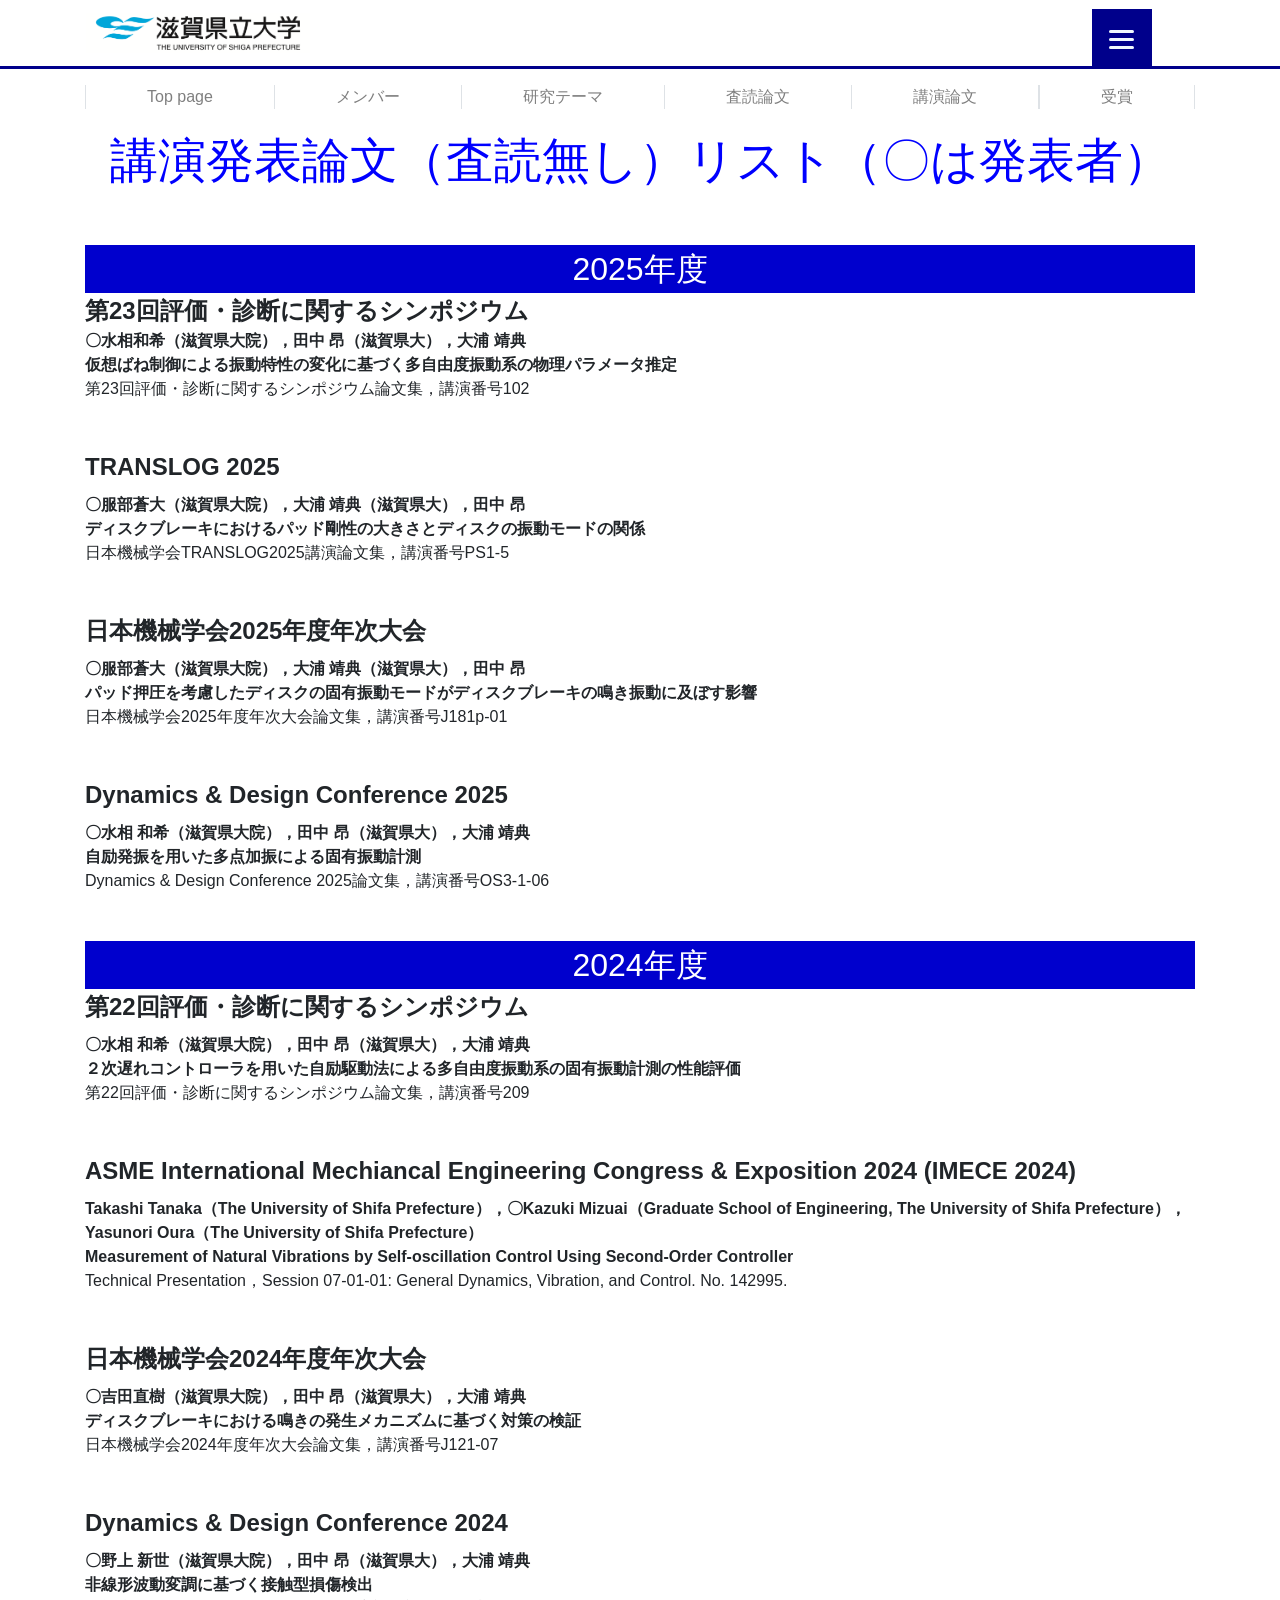
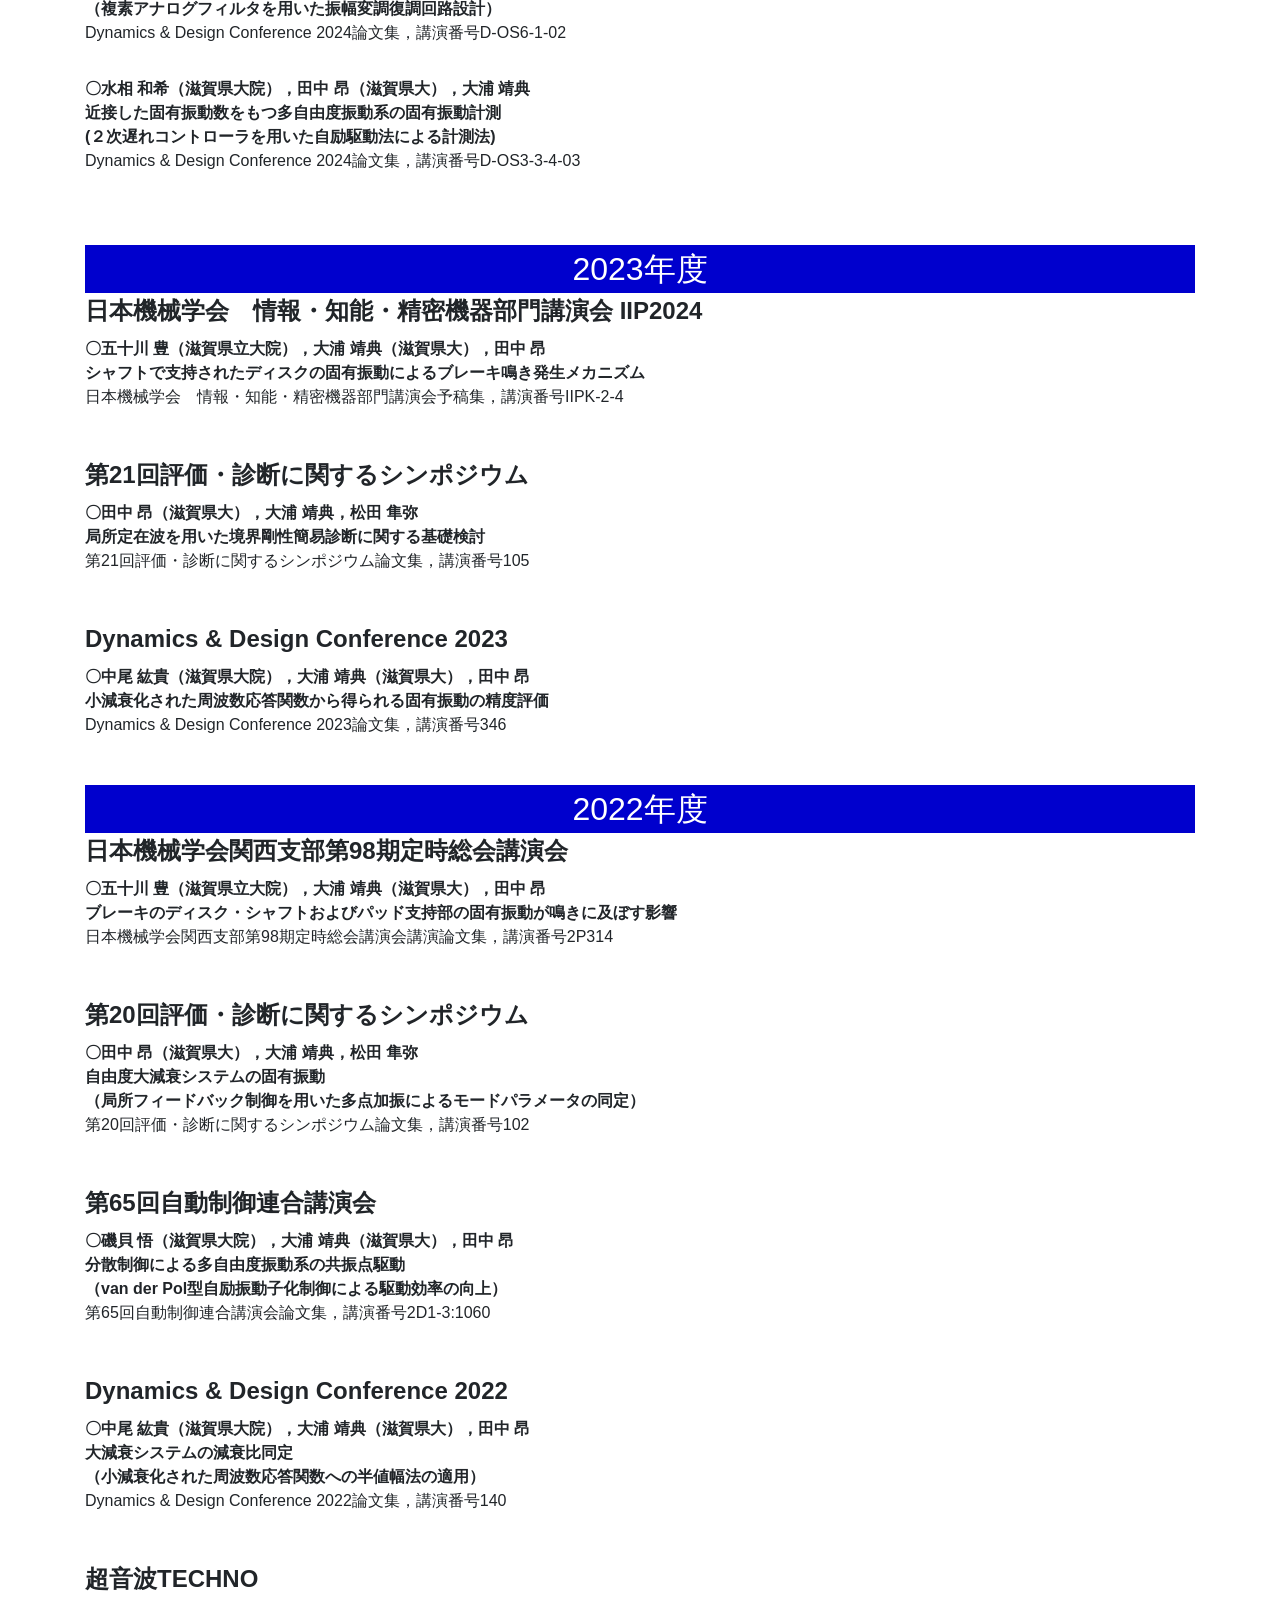
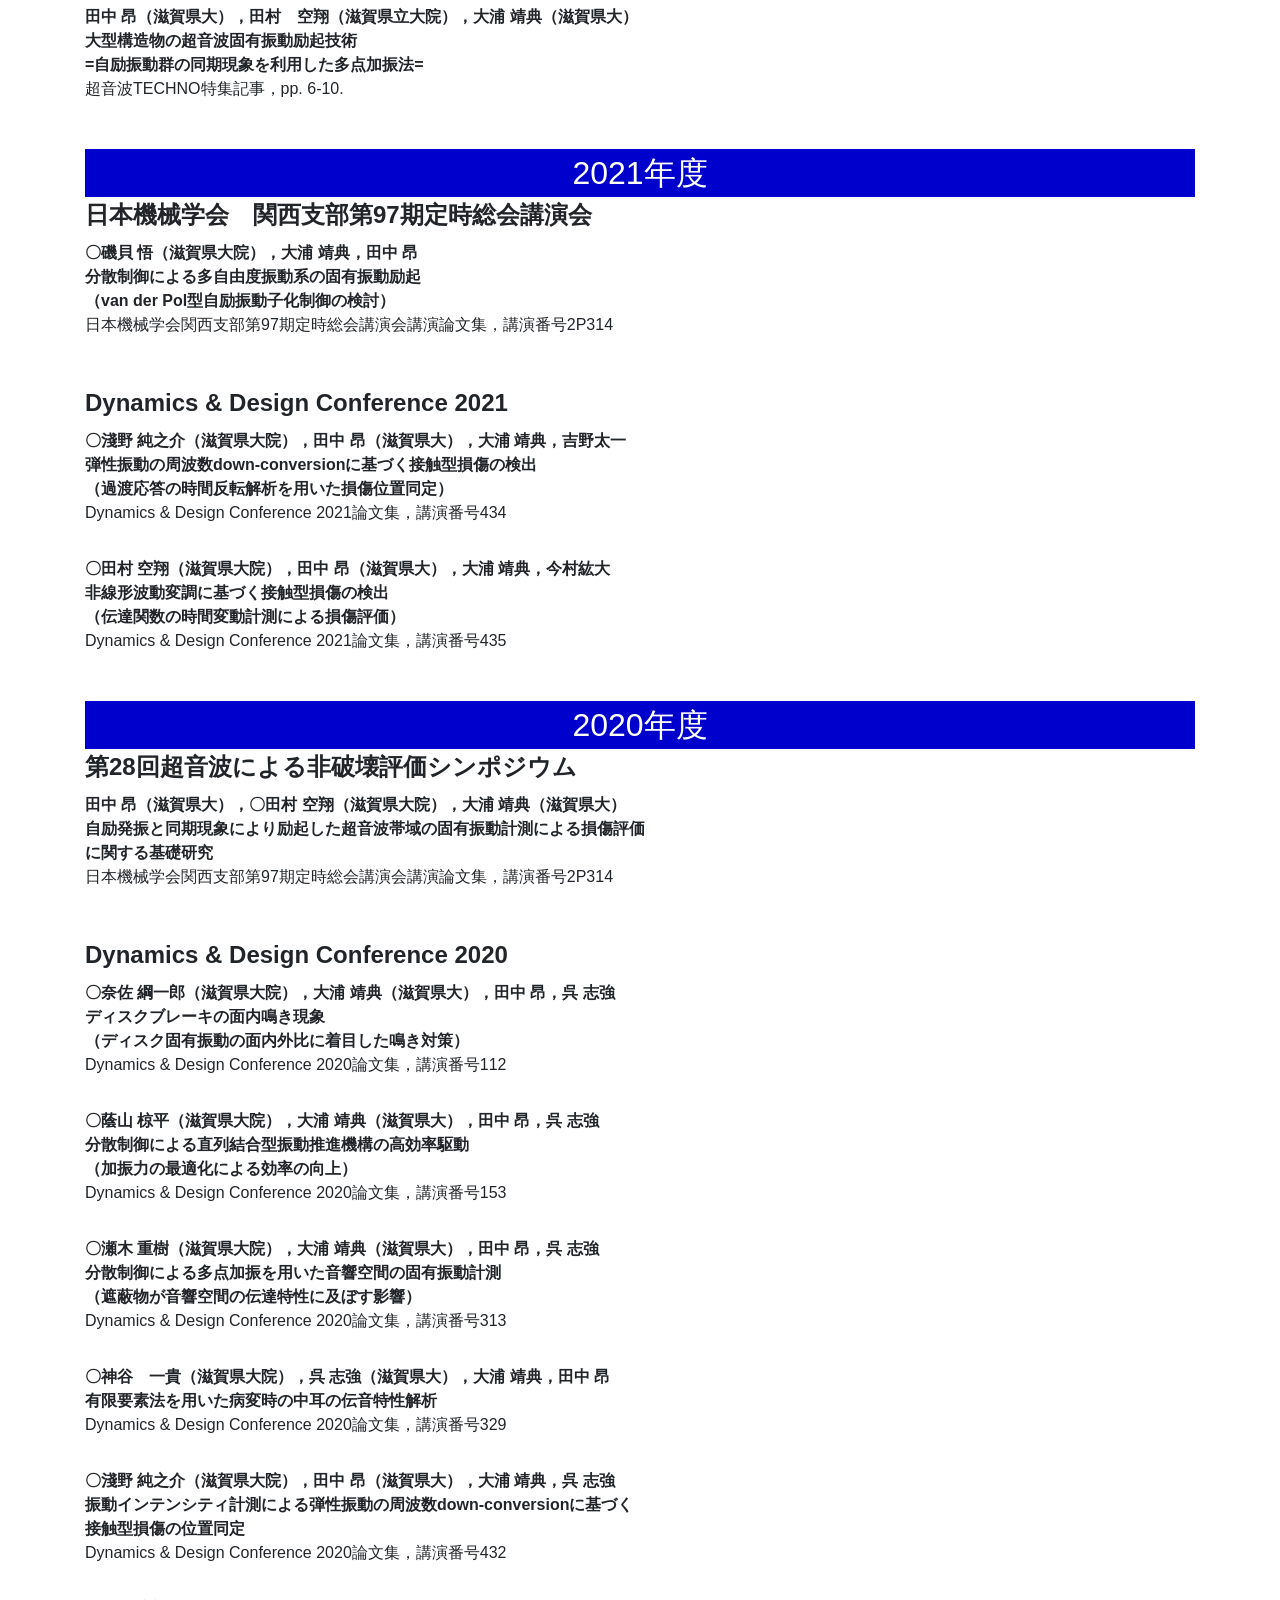
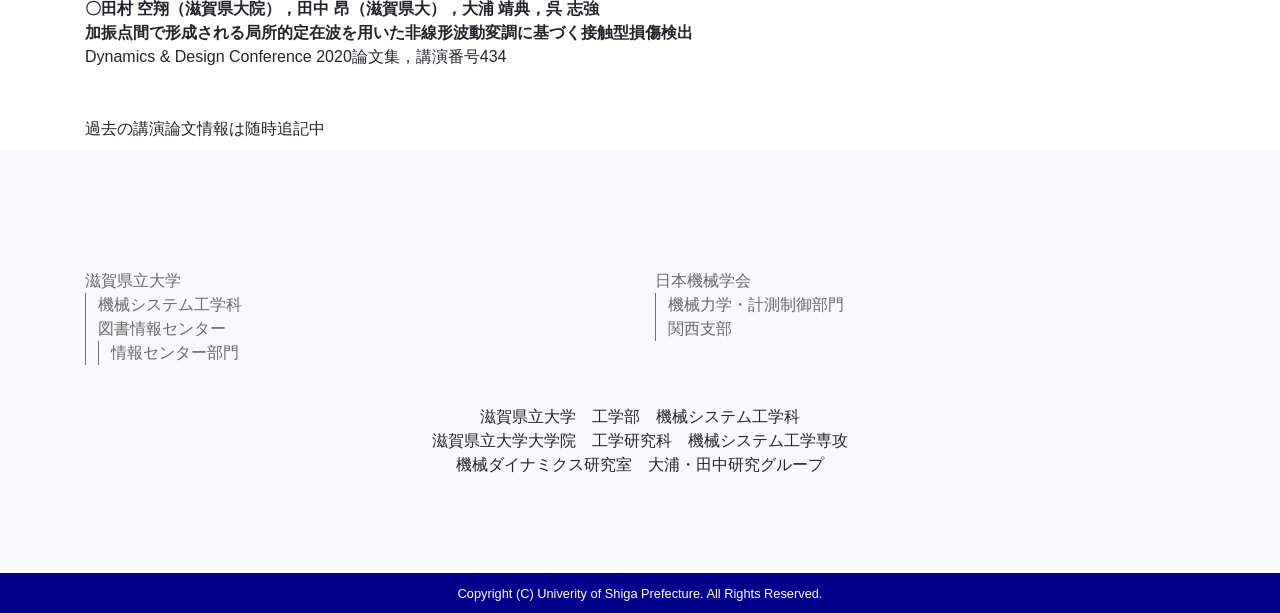
<file: announcement/index.html>
<!DOCTYPE html>
<html>

<head prefix="og: http://ogp.me/ns# fb: http://ogp.me/ns/fb# article: http://ogp.me/ns/article#">
<meta charset="UTF-8">
<title>USP　機械ダイナミクス研究室　大浦・田中研究グループ</title>
<meta name="description" content="サイトの説明文">
<meta name="viewport" content="width=device-width, initial-scale=1, shrink-to-fit=no">

<style>
    p {
        width: 100%;
    }
    .overflow-wrap-normal {
        overflow-wrap: normal;
    }
</style>

<link rel="canonical" href="あなたのサイトURL">
<!-- OGP設定 -->
<!-- Facebook用設定 -->
<!-- Twitter用設定 -->
<!-- スタイルシートはここから -->
<link rel="stylesheet" href="https://stackpath.bootstrapcdn.com/bootstrap/4.1.3/css/bootstrap.min.css" integrity="sha384-MCw98/SFnGE8fJT3GXwEOngsV7Zt27NXFoaoApmYm81iuXoPkFOJwJ8ERdknLPMO" crossorigin="anonymous">
<link rel="stylesheet" href="https://use.fontawesome.com/releases/v5.5.0/css/all.css" integrity="sha384-B4dIYHKNBt8Bc12p+WXckhzcICo0wtJAoU8YZTY5qE0Id1GSseTk6S+L3BlXeVIU" crossorigin="anonymous">
<link rel="stylesheet" href="../css/style.css">

</head>

<body id="page-top">






<!----------------------------------------------->
<header>

  <nav id="nav01">
    <div class="container navbar navbar-expand-lg navbar-light">
      <a class="navbar-brand mr-auto" href="https://www.usp.ac.jp/japanese/"><img src="../img/univ_logo.png" alt="滋賀県立大学HP" height="40"></a>


    </div>
    <div class="sp-menu">
      <input type="checkbox" id="sp-menu__check">
      <label for="sp-menu__check" class="sp-menu__box">
        <span></span>
      </label>
      <div class="sp-menu__content">
        <ul class="sp-menu__list">
          <li class="sp-menu__item">
            <a href="../index.html" class="nav-link p-3 p-lg-0"><font color=white>Top page</font></a>
          </li>
          <li class="sp-menu__item">
            <a href="../member/index.html" class="nav-link p-3 p-lg-0"><font color=white>メンバー</font></a>
          </li>
          <li class="sp-menu__item">
            <a href="../theme/index.html" class="nav-link p-3 p-lg-0"><font color=white>研究テーマ</font></a>
          </li>
          <li class="sp-menu__item">
            <a href="../paper/index.html" class="nav-link p-3 p-lg-0"><font color=white>査読論文</font></a>
          </li>
          </li>
          <li class="sp-menu__item">
            <a href="../announcement/index.html" class="nav-link p-3 p-lg-0"><font color=white>講演論文</font></a>
          </li>
          </li>
          <li class="sp-menu__item">
            <a href="../prize/index.html" class="nav-link p-3 p-lg-0"><font color=white>受賞</font></a>
          </li>
        </ul>
      </div>
    </div>


  </nav><!-- /# nav01 -->


  <nav class="navbar navbar-expand-lg navbar-light p-0" id="nav02">
    <div class="container">
      <div class="collapse navbar-collapse" id="navbarNav">
        <ul class="navbar-nav nav-fill py-lg-3">


	<li class="nav-item">
	<a href="../index.html" class="nav-link p-3 p-lg-0">Top page</a>
	</li>

	<li class="nav-item">
	<a href="../member/index.html" class="nav-link p-3 p-lg-0">メンバー</a>
	</li>

	<li class="nav-item">
	<a href="../theme/index.html" class="nav-link p-3 p-lg-0">研究テーマ</a>
	</li>

	<li class="nav-item">
	<a href="../paper/index.html" class="nav-link p-3 p-lg-0">査読論文</a>
	</li>

        <li class="nav-item last-list-md">
	<a href="../announcement/index.html" class="nav-link p-3 p-lg-0">講演論文</a>
	</li>
        <li class="nav-item last-list-md">
	<a href="../prize/index.html" class="nav-link p-3 p-lg-0">受賞</a>
	</li>

        </ul>
      </div>
    </div>
  </nav><!-- /# nav02 -->

</header>
<!----------------------------------------------->

<main>
<!----------------------------------------------->
<div class="container">
<center>
<font size=7 color=blue>講演発表論文（査読無し）リスト（〇は発表者）</font>
</center>

<br>
<br>

<center>
<div style="background-color: #0000cd;">
<font size=6><font color=white>2025年度</font></font>
</div>
</center>
<font size="5"><b>第23回評価・診断に関するシンポジウム</b></font>
<br>
  <dt>〇水相和希（滋賀県大院），田中 昂（滋賀県大），大浦 靖典
  <dd><b class="character">仮想ばね制御による振動特性の変化に基づく多自由度振動系の物理パラメータ推定</b><br>
  第23回評価・診断に関するシンポジウム論文集，講演番号102
<br>
<br>
<br>


<font size="5"><b>TRANSLOG 2025</b></font>
<br>
  <dt>〇服部蒼大（滋賀県大院），大浦 靖典（滋賀県大），田中 昂
  <dd><b class="character">ディスクブレーキにおけるパッド剛性の大きさとディスクの振動モードの関係</b><br>
  日本機械学会TRANSLOG2025講演論文集，講演番号PS1-5
<br>
<br>
<br>


<font size="5"><b>日本機械学会2025年度年次大会</b></font>
<br>
  <dt>〇服部蒼大（滋賀県大院），大浦 靖典（滋賀県大），田中 昂
  <dd><b class="character">パッド押圧を考慮したディスクの固有振動モードがディスクブレーキの鳴き振動に及ぼす影響</b><br>
  日本機械学会2025年度年次大会論文集，講演番号J181p-01
<br>
<br>
<br>


<font size="5"><b>Dynamics & Design Conference 2025</b></font>
<br>
  <dt>〇水相 和希（滋賀県大院），田中 昂（滋賀県大），大浦 靖典
  <dd><b class="character">自励発振を用いた多点加振による固有振動計測</b><br>
  Dynamics & Design Conference 2025論文集，講演番号OS3-1-06
<br>
<br>
<br>



<center>
<div style="background-color: #0000cd;">
<font size=6><font color=white>2024年度</font></font>
</div>
</center>
<font size="5"><b>第22回評価・診断に関するシンポジウム</b></font>
<br>
  <dt>〇水相 和希（滋賀県大院），田中 昂（滋賀県大），大浦 靖典
  <dd><b class="character">２次遅れコントローラを用いた自励駆動法による多自由度振動系の固有振動計測の性能評価</b><br>
  第22回評価・診断に関するシンポジウム論文集，講演番号209
<br>
<br>
<br>


<font size="5"><b>ASME International Mechiancal Engineering Congress & Exposition 2024 (IMECE 2024)</b></font>
<br>
  <dt>Takashi Tanaka（The University of Shifa Prefecture），〇Kazuki Mizuai（Graduate School of Engineering, The University of Shifa Prefecture），Yasunori Oura（The University of Shifa Prefecture）
  <dd><b class="character">Measurement of Natural Vibrations by Self-oscillation Control Using Second-Order Controller</b><br>
  Technical Presentation，Session 07-01-01: General Dynamics, Vibration, and Control. No. 142995.
<br>
<br>
<br>


<font size="5"><b>日本機械学会2024年度年次大会</b></font>
<br>
  <dt>〇吉田直樹（滋賀県大院），田中 昂（滋賀県大），大浦 靖典
  <dd><b class="character">ディスクブレーキにおける鳴きの発生メカニズムに基づく対策の検証</b><br>
  日本機械学会2024年度年次大会論文集，講演番号J121-07
<br>
<br>
<br>


<font size="5"><b>Dynamics & Design Conference 2024</b></font>
<br>
  <dt>〇野上 新世（滋賀県大院），田中 昂（滋賀県大），大浦 靖典
  <dd><b class="character">非線形波動変調に基づく接触型損傷検出<br>
（複素アナログフィルタを用いた振幅変調復調回路設計）</b><br>
Dynamics & Design Conference 2024論文集，講演番号D-OS6-1-02
<br>
<br>

  <dt>〇水相 和希（滋賀県大院），田中 昂（滋賀県大），大浦 靖典
  <dd><b class="character">近接した固有振動数をもつ多自由度振動系の固有振動計測<br>
(２次遅れコントローラを用いた自励駆動法による計測法)</b><br>
Dynamics & Design Conference 2024論文集，講演番号D-OS3-3-4-03<br>
<br>
<br>
<br>


<center>
<div style="background-color: #0000cd;">
<font size=6><font color=white>2023年度</font></font>
</div>
</center>
<font size="5"><b>日本機械学会　情報・知能・精密機器部門講演会 IIP2024</b></font>
<br>
  <dt>〇五十川 豊（滋賀県立大院），大浦 靖典（滋賀県大），田中 昂
  <dd><b class="character">シャフトで支持されたディスクの固有振動によるブレーキ鳴き発生メカニズム</b><br>
  日本機械学会　情報・知能・精密機器部門講演会予稿集，講演番号IIPK-2-4
<br>
<br>
<br>


<font size="5"><b>第21回評価・診断に関するシンポジウム</b></font>
<br>
  <dt>〇田中 昂（滋賀県大），大浦 靖典，松田 隼弥
  <dd><b class="character">局所定在波を用いた境界剛性簡易診断に関する基礎検討</b><br>
  第21回評価・診断に関するシンポジウム論文集，講演番号105
<br>
<br>
<br>


<font size="5"><b>Dynamics & Design Conference 2023</b></font>
<br>
  <dt>〇中尾 紘貴（滋賀県大院），大浦 靖典（滋賀県大），田中 昂
  <dd><b class="character">小減衰化された周波数応答関数から得られる固有振動の精度評価</b><br>
Dynamics & Design Conference 2023論文集，講演番号346
<br>
<br>
<br>



<center>
<div style="background-color: #0000cd;">
<font size=6><font color=white>2022年度</font></font>
</div>
</center>
<font size="5"><b>日本機械学会関西支部第98期定時総会講演会</b></font>
<br>
  <dt>〇五十川 豊（滋賀県立大院），大浦 靖典（滋賀県大），田中 昂
  <dd><b class="character">ブレーキのディスク・シャフトおよびパッド支持部の固有振動が鳴きに及ぼす影響</b><br>
  日本機械学会関西支部第98期定時総会講演会講演論文集，講演番号2P314
<br>
<br>
<br>


<font size="5"><b>第20回評価・診断に関するシンポジウム</b></font>
<br>
  <dt>〇田中 昂（滋賀県大），大浦 靖典，松田 隼弥
  <dd><b class="character">自由度大減衰システムの固有振動<br>
（局所フィードバック制御を用いた多点加振によるモードパラメータの同定）</b><br>
  第20回評価・診断に関するシンポジウム論文集，講演番号102
<br>
<br>
<br>


<font size="5"><b>第65回自動制御連合講演会</b></font>
<br>
  <dt>〇磯貝 悟（滋賀県大院），大浦 靖典（滋賀県大），田中 昂
  <dd><b class="character">分散制御による多自由度振動系の共振点駆動<br>
（van der Pol型自励振動子化制御による駆動効率の向上）</b><br>
第65回自動制御連合講演会論文集，講演番号2D1-3:1060
<br>
<br>
<br>


<font size="5"><b>Dynamics & Design Conference 2022</b></font>
<br>
  <dt>〇中尾 紘貴（滋賀県大院），大浦 靖典（滋賀県大），田中 昂
  <dd><b class="character">大減衰システムの減衰比同定<br>
（小減衰化された周波数応答関数への半値幅法の適用）</b><br>
Dynamics & Design Conference 2022論文集，講演番号140
<br>
<br>
<br>


<font size="5"><b>超音波TECHNO</b></font>
<br>
  <dt>田中 昂（滋賀県大），田村　空翔（滋賀県立大院），大浦 靖典（滋賀県大）
  <dd><b class="character">大型構造物の超音波固有振動励起技術<br>
=自励振動群の同期現象を利用した多点加振法=</b><br>
超音波TECHNO特集記事，pp. 6-10.
<br>
<br>
<br>


<center>
<div style="background-color: #0000cd;">
<font size=6><font color=white>2021年度</font></font>
</div>

</center>
<font size="5"><b>日本機械学会　関西支部第97期定時総会講演会</b></font>
<br>
  <dt>〇磯貝 悟（滋賀県大院），大浦 靖典，田中 昂
  <dd><b class="character">分散制御による多自由度振動系の固有振動励起<br>
	（van der Pol型自励振動子化制御の検討）</b><br>
  日本機械学会関西支部第97期定時総会講演会講演論文集，講演番号2P314
<br>
<br>
<br>


<font size="5"><b>Dynamics & Design Conference 2021</b></font>
<br>
  <dt>〇淺野 純之介（滋賀県大院），田中 昂（滋賀県大），大浦 靖典，吉野太一
  <dd><b class="character">弾性振動の周波数down-conversionに基づく接触型損傷の検出<br>
（過渡応答の時間反転解析を用いた損傷位置同定）</b><br>
Dynamics & Design Conference 2021論文集，講演番号434
<br>
<br>


  <dt>〇田村 空翔（滋賀県大院），田中 昂（滋賀県大），大浦 靖典，今村紘大
  <dd><b class="character">非線形波動変調に基づく接触型損傷の検出<br>
（伝達関数の時間変動計測による損傷評価）</b><br>
Dynamics & Design Conference 2021論文集，講演番号435
<br>
<br>
<br>



<center>
<div style="background-color: #0000cd;">
<font size=6><font color=white>2020年度</font></font>
</div>

</center>
<font size="5"><b>第28回超音波による非破壊評価シンポジウム</b></font>
<br>
  <dt>田中 昂（滋賀県大），〇田村 空翔（滋賀県大院），大浦 靖典（滋賀県大）
  <dd><b class="character">自励発振と同期現象により励起した超音波帯域の固有振動計測による損傷評価<br>
に関する基礎研究</b><br>
  日本機械学会関西支部第97期定時総会講演会講演論文集，講演番号2P314
<br>
<br>
<br>


<font size="5"><b>Dynamics & Design Conference 2020</b></font>
<br>
  <dt>〇奈佐 綱一郎（滋賀県大院），大浦 靖典（滋賀県大），田中 昂，呉 志強
  <dd><b class="character">ディスクブレーキの面内鳴き現象<br>
（ディスク固有振動の面内外比に着目した鳴き対策）</b><br>
Dynamics & Design Conference 2020論文集，講演番号112
<br>
<br>


  <dt>〇蔭山 椋平（滋賀県大院），大浦 靖典（滋賀県大），田中 昂，呉 志強
  <dd><b class="character">分散制御による直列結合型振動推進機構の高効率駆動<br>
（加振力の最適化による効率の向上）</b><br>
Dynamics & Design Conference 2020論文集，講演番号153
<br>
<br>


  <dt>〇瀬木 重樹（滋賀県大院），大浦 靖典（滋賀県大），田中 昂，呉 志強
  <dd><b class="character">分散制御による多点加振を用いた音響空間の固有振動計測<br>
（遮蔽物が音響空間の伝達特性に及ぼす影響）</b><br>
Dynamics & Design Conference 2020論文集，講演番号313
<br>
<br>


 <dt>〇神谷　一貴（滋賀県大院），呉 志強（滋賀県大），大浦 靖典，田中 昂
  <dd><b class="character">有限要素法を用いた病変時の中耳の伝音特性解析</b><br>
Dynamics & Design Conference 2020論文集，講演番号329
<br>
<br>


 <dt>〇淺野 純之介（滋賀県大院），田中 昂（滋賀県大），大浦 靖典，呉 志強
  <dd><b class="character">振動インテンシティ計測による弾性振動の周波数down-conversionに基づく<br>
接触型損傷の位置同定</b><br>
Dynamics & Design Conference 2020論文集，講演番号432
<br>
<br>


 <dt>〇田村 空翔（滋賀県大院），田中 昂（滋賀県大），大浦 靖典，呉 志強
  <dd><b class="character">加振点間で形成される局所的定在波を用いた非線形波動変調に基づく接触型損傷検出</b><br>
Dynamics & Design Conference 2020論文集，講演番号434
<br>
<br>
<br>

過去の講演論文情報は随時追記中







</dl>
</div>
<!----------------------------------------------->
</main>

<footer id="footer" class="bg-light py-5">
  <div class="container py-4 py-md-5">

    <div id="footer-index" class="row pt-4">
      <ul class="col list-unstyled">
        <li><a href="https://www.usp.ac.jp/japanese/">滋賀県立大学</a></li>
        <li>
          <ul class="list-unstyled">
            <li><a href="https://www.mech.usp.ac.jp/">機械システム工学科</a></li>
            <li><a href="https://www.lib.usp.ac.jp/drupal/">図書情報センター</a></li>
 	  <ul class="list-unstyled">           
<li><a href="https://www.linc.usp.ac.jp/info_center/">情報センター部門</a></li>
          </ul>
</ul>
        </li>
      </ul>
      <ul class="col list-unstyled">
        <li><a href="http://www.jsme.or.jp/">日本機械学会</a></li>
        <li>
          <ul class="list-unstyled">
            <li><a href="https://www.jsme.or.jp/dmc/">機械力学・計測制御部門</a></li>
            <li><a href="https://jsmekansai.org/">関西支部</a></li>
          </ul>
        </li>
      </ul>

        </li>
      </ul>
    </div><!-- /.footer-index -->

    <div id="footer-logo" class="mt-2 mt-sm-4">
      <div class="text-center d-sm-flex align-items-sm-center">
        
        <p class="mb-0">滋賀県立大学　工学部　機械システム工学科<br>
滋賀県立大学大学院　工学研究科　機械システム工学専攻<br>
機械ダイナミクス研究室　大浦・田中研究グループ</p>
      </div>
    </div><!-- .row -->
  </div><!-- .container -->
</footer>

<div class="text-white bg-primary">
  <p class="text-center mb-0 py-2"><small>Copyright (C) Univerity of Shiga Prefecture. All Rights Reserved.</small></p>
</div>
<!----------------------------------------------->
<!-- javascript はここから -->
<script src="https://code.jquery.com/jquery-3.3.1.slim.min.js" integrity="sha384-q8i/X+965DzO0rT7abK41JStQIAqVgRVzpbzo5smXKp4YfRvH+8abtTE1Pi6jizo" crossorigin="anonymous"></script>
<script src="https://cdnjs.cloudflare.com/ajax/libs/popper.js/1.14.3/umd/popper.min.js" integrity="sha384-ZMP7rVo3mIykV+2+9J3UJ46jBk0WLaUAdn689aCwoqbBJiSnjAK/l8WvCWPIPm49" crossorigin="anonymous"></script>
<script src="https://stackpath.bootstrapcdn.com/bootstrap/4.1.3/js/bootstrap.min.js" integrity="sha384-ChfqqxuZUCnJSK3+MXmPNIyE6ZbWh2IMqE241rYiqJxyMiZ6OW/JmZQ5stwEULTy" crossorigin="anonymous"></script>
<!----------------------------------------------->
</body>

</html>
</file>
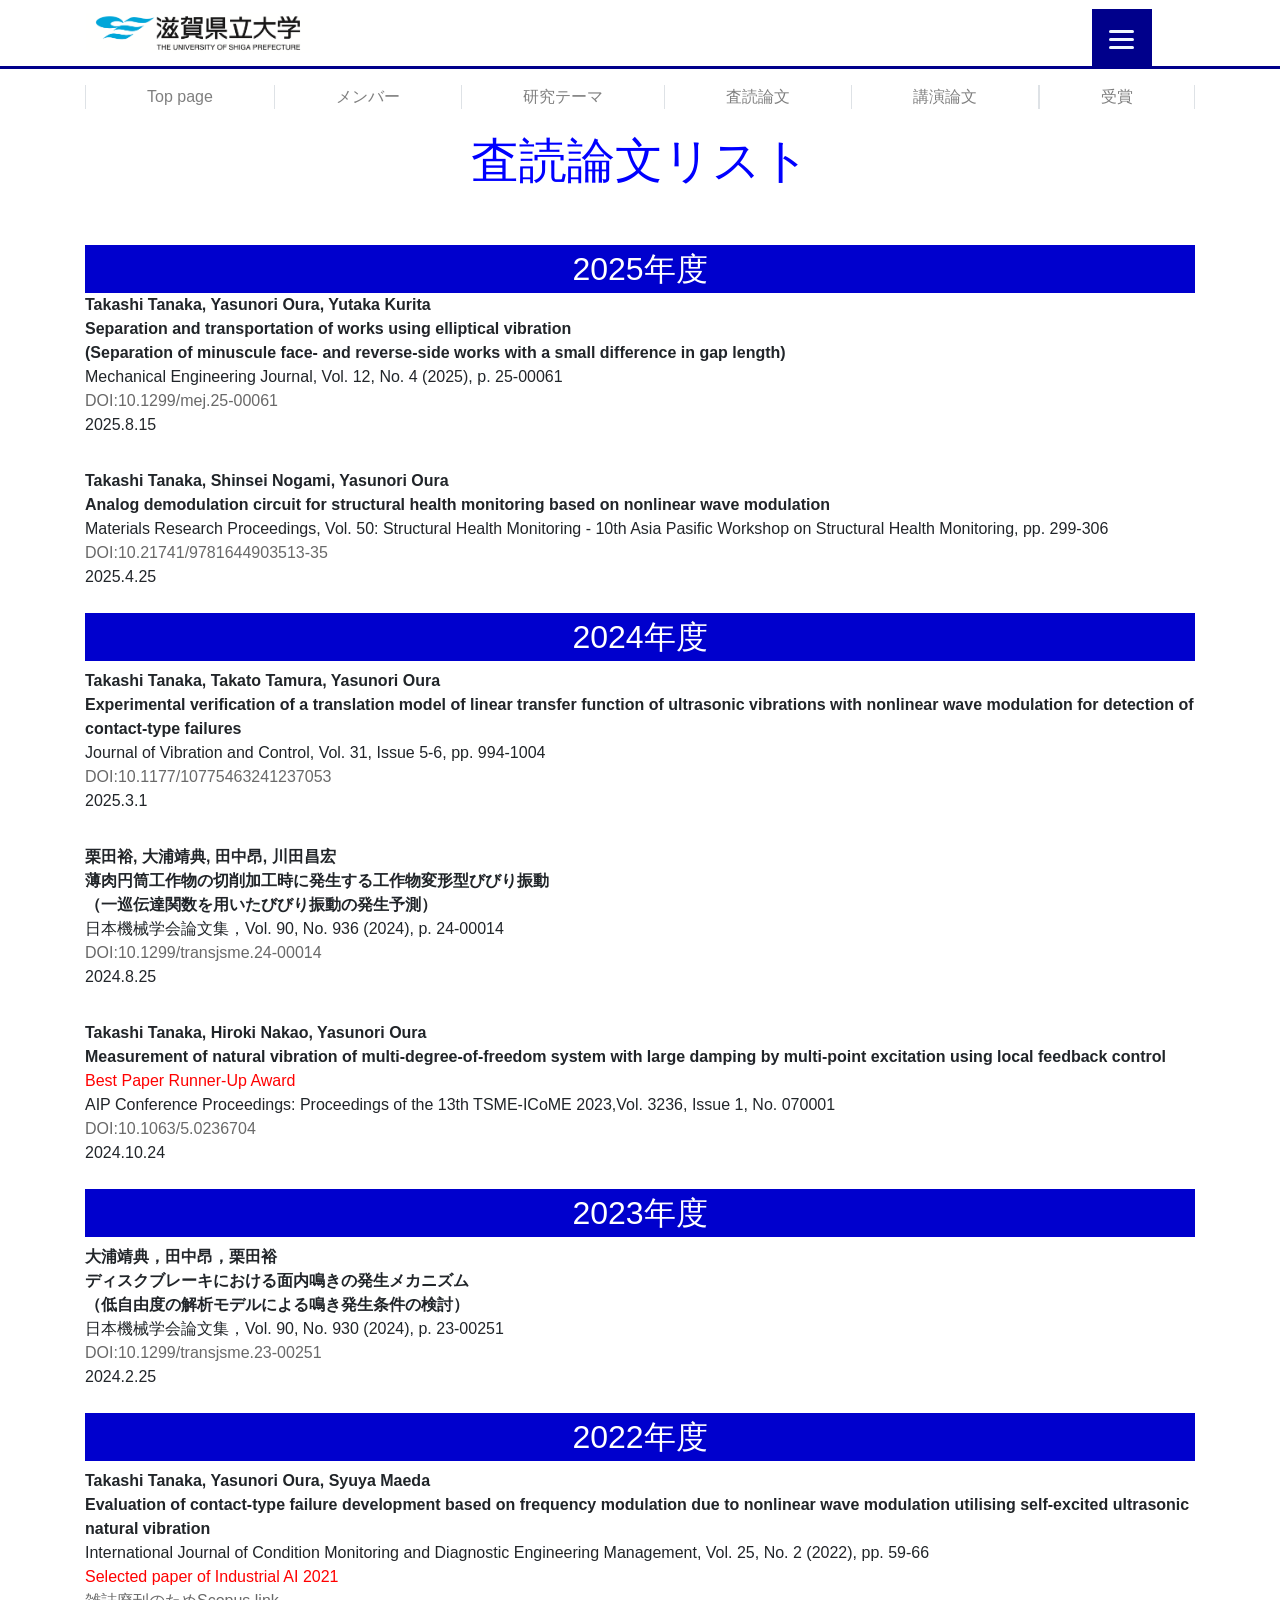
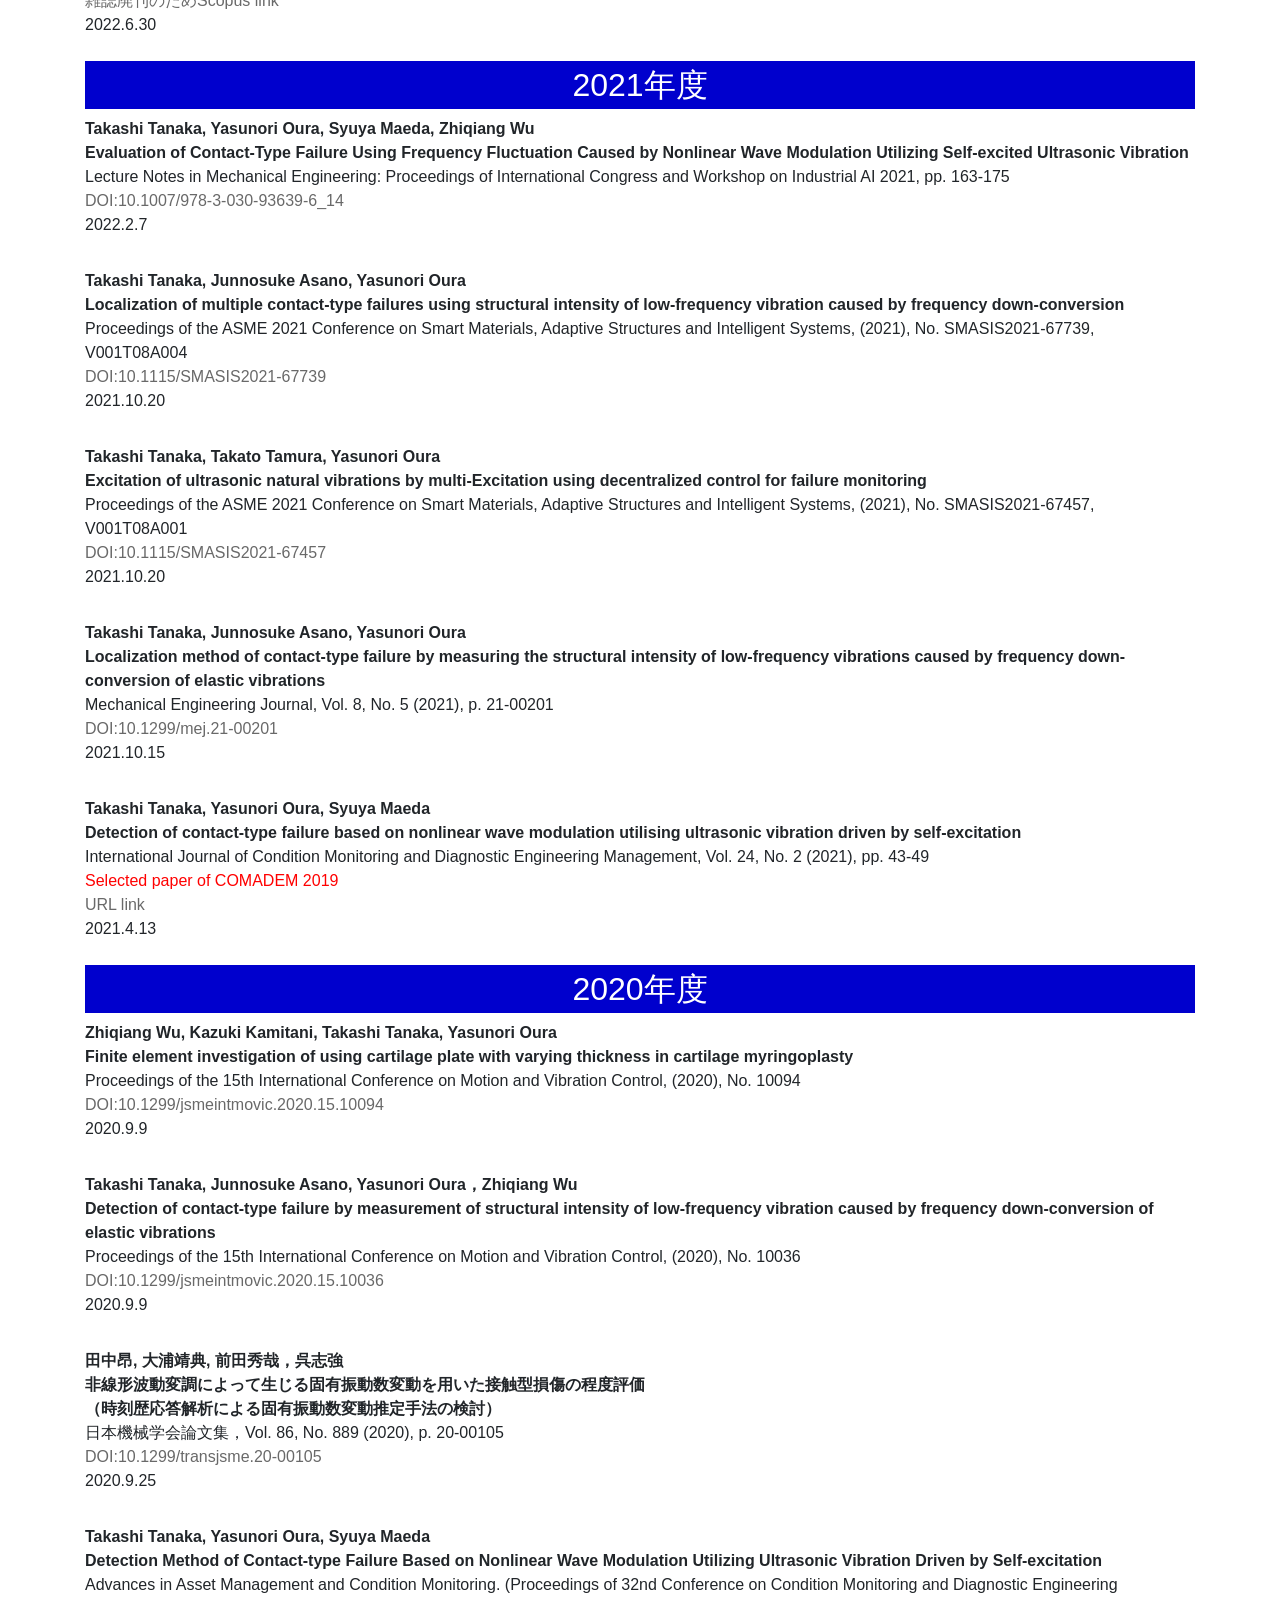
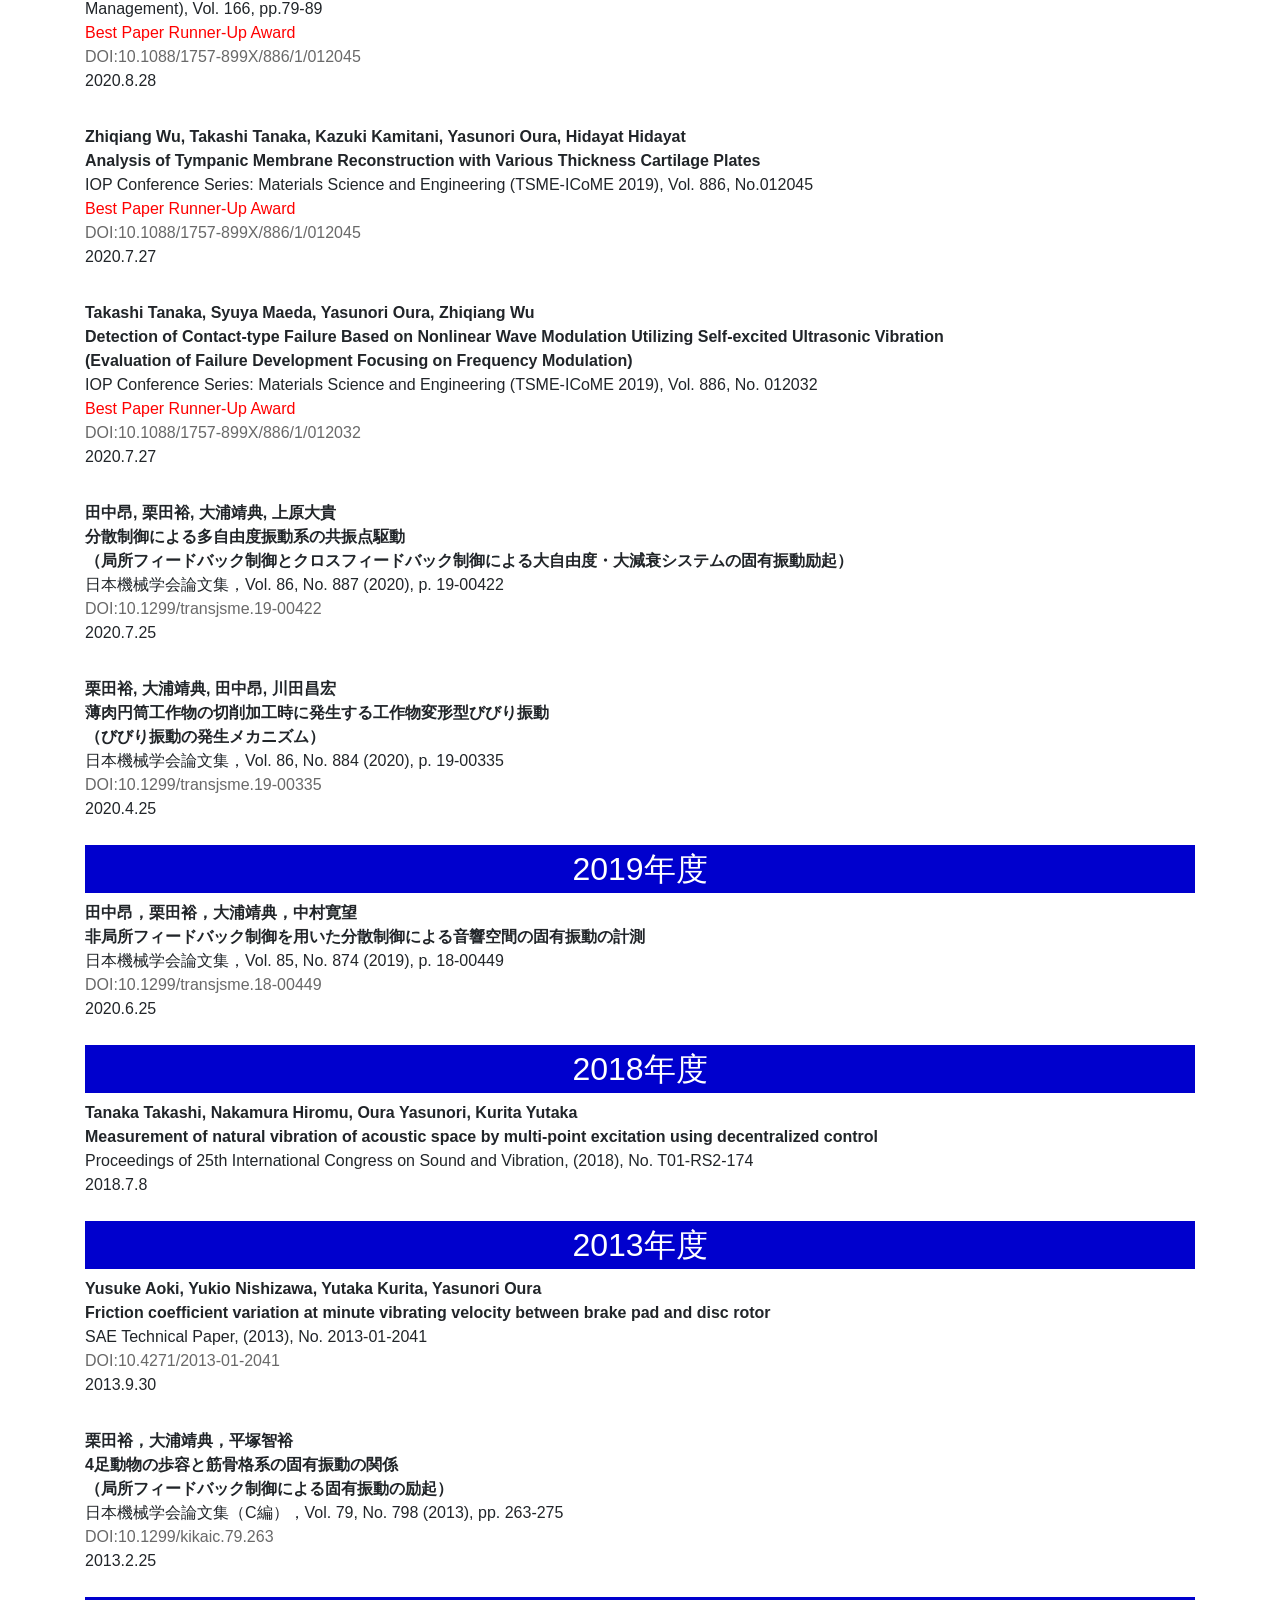
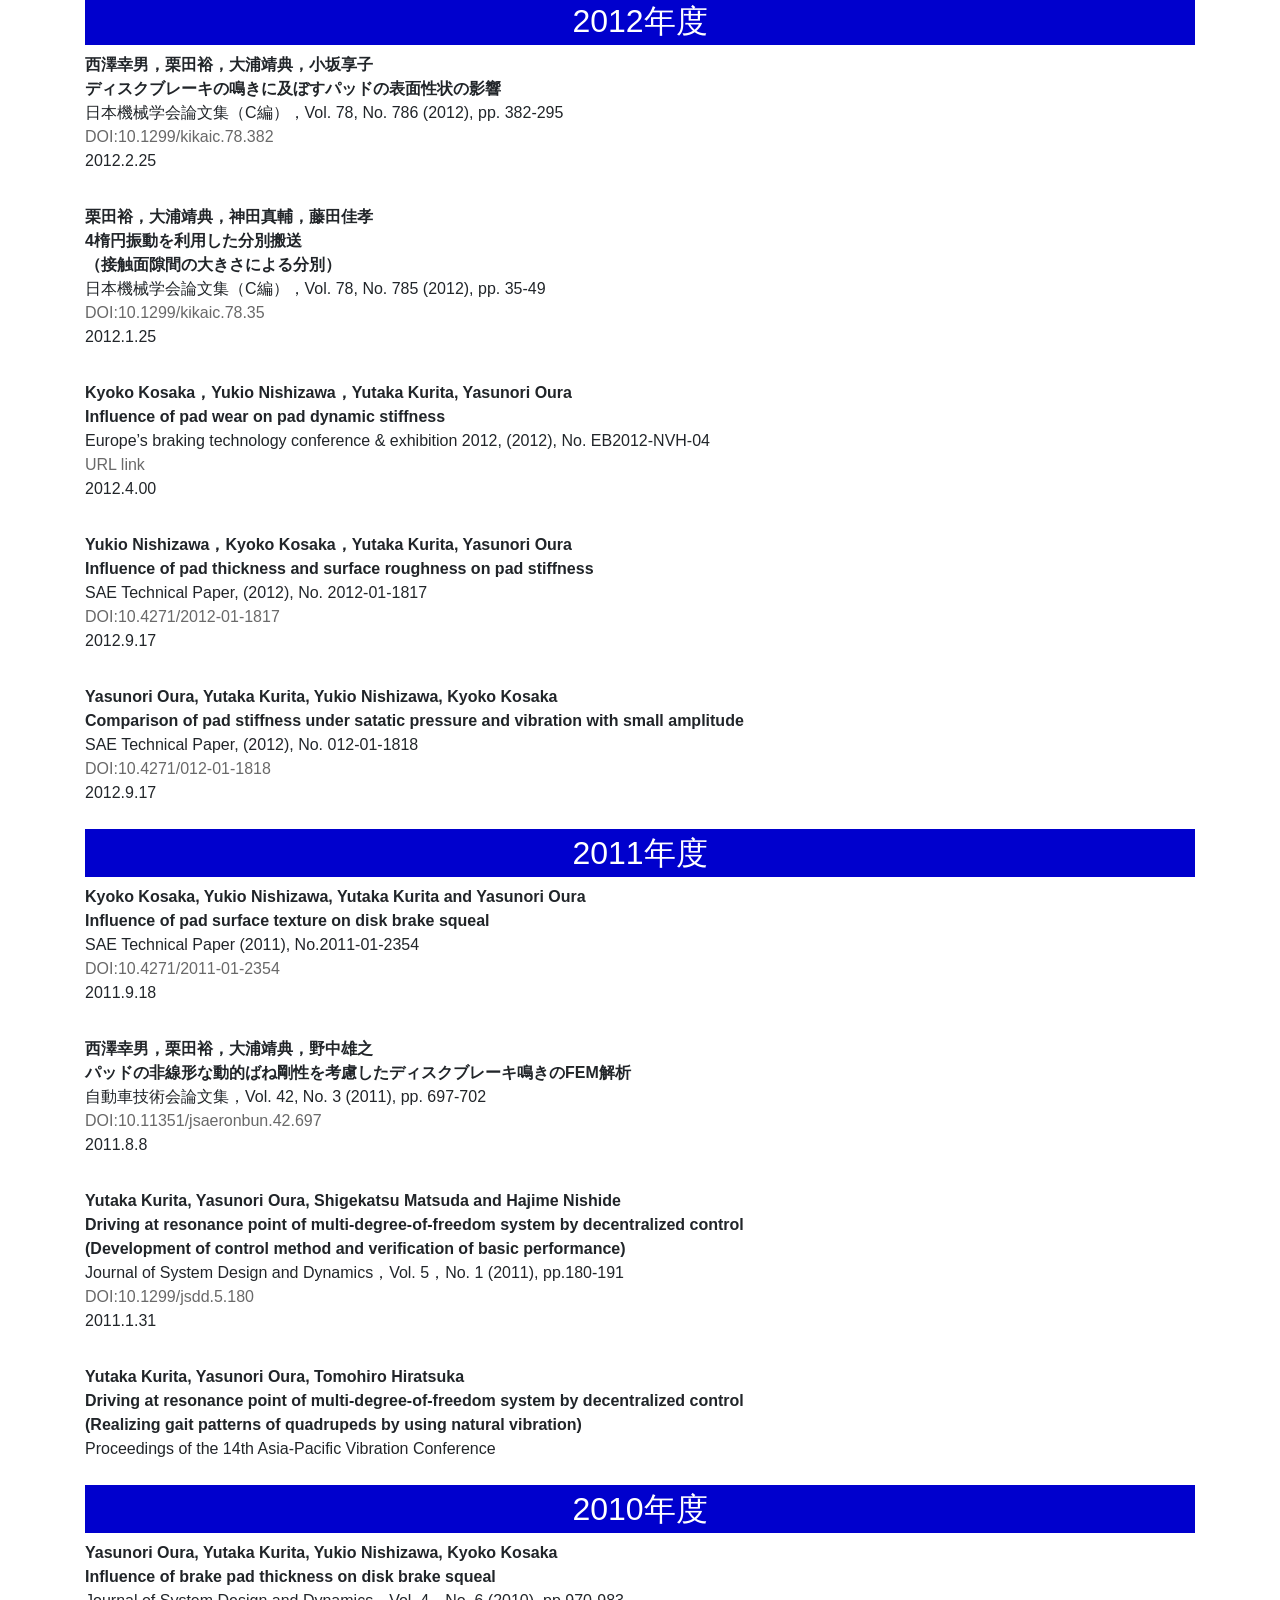
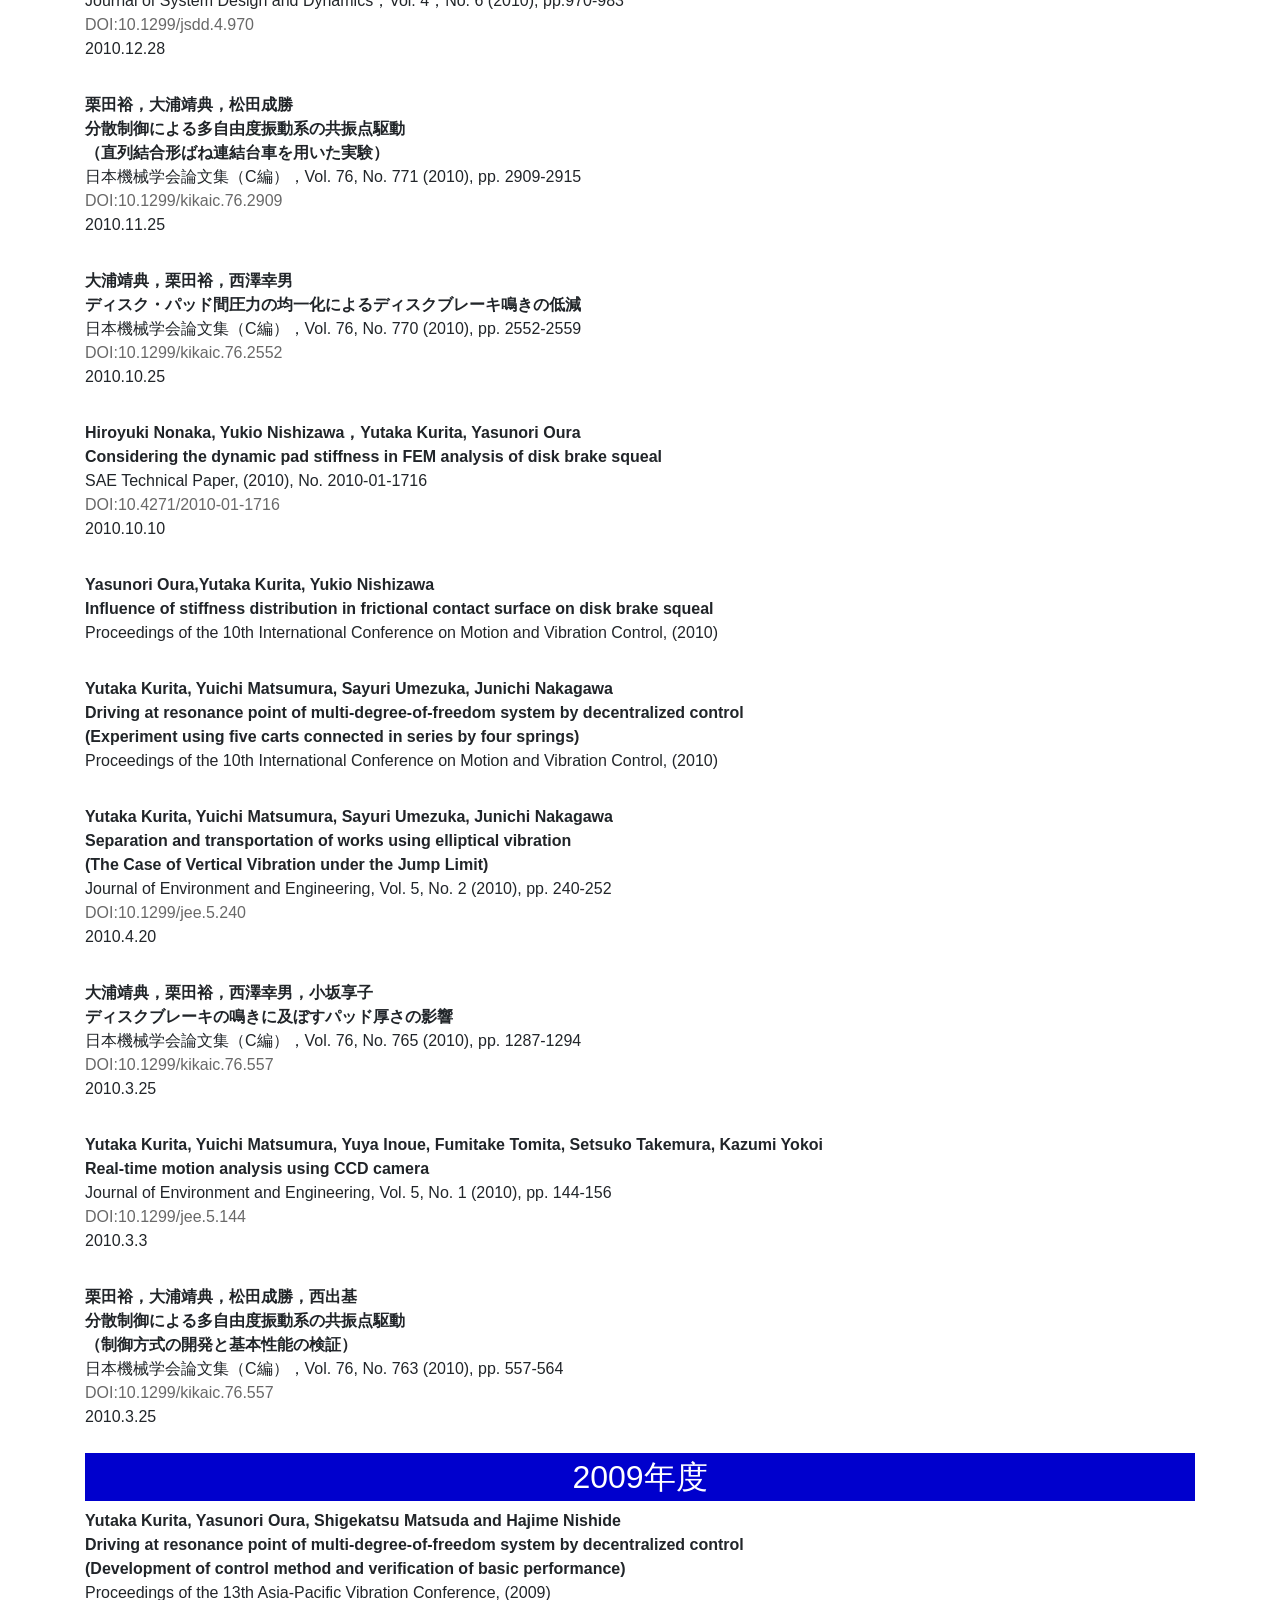
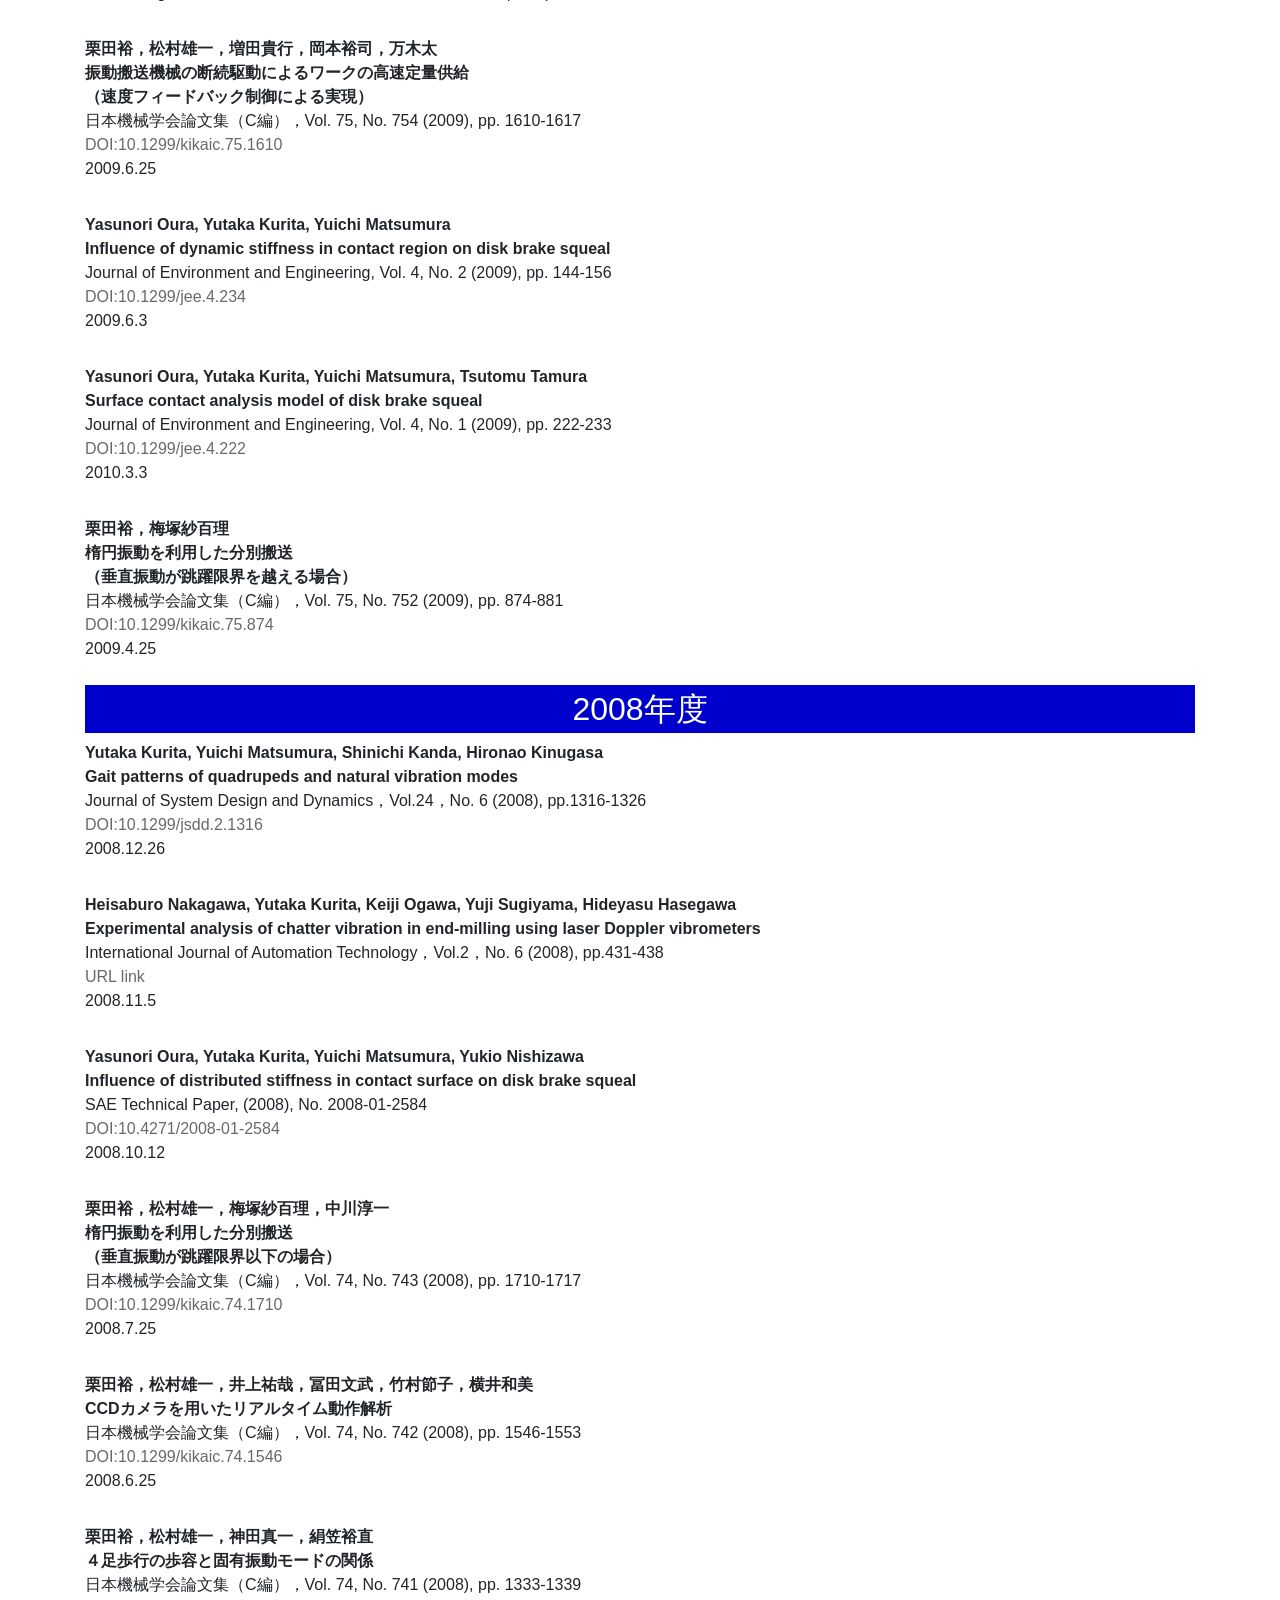
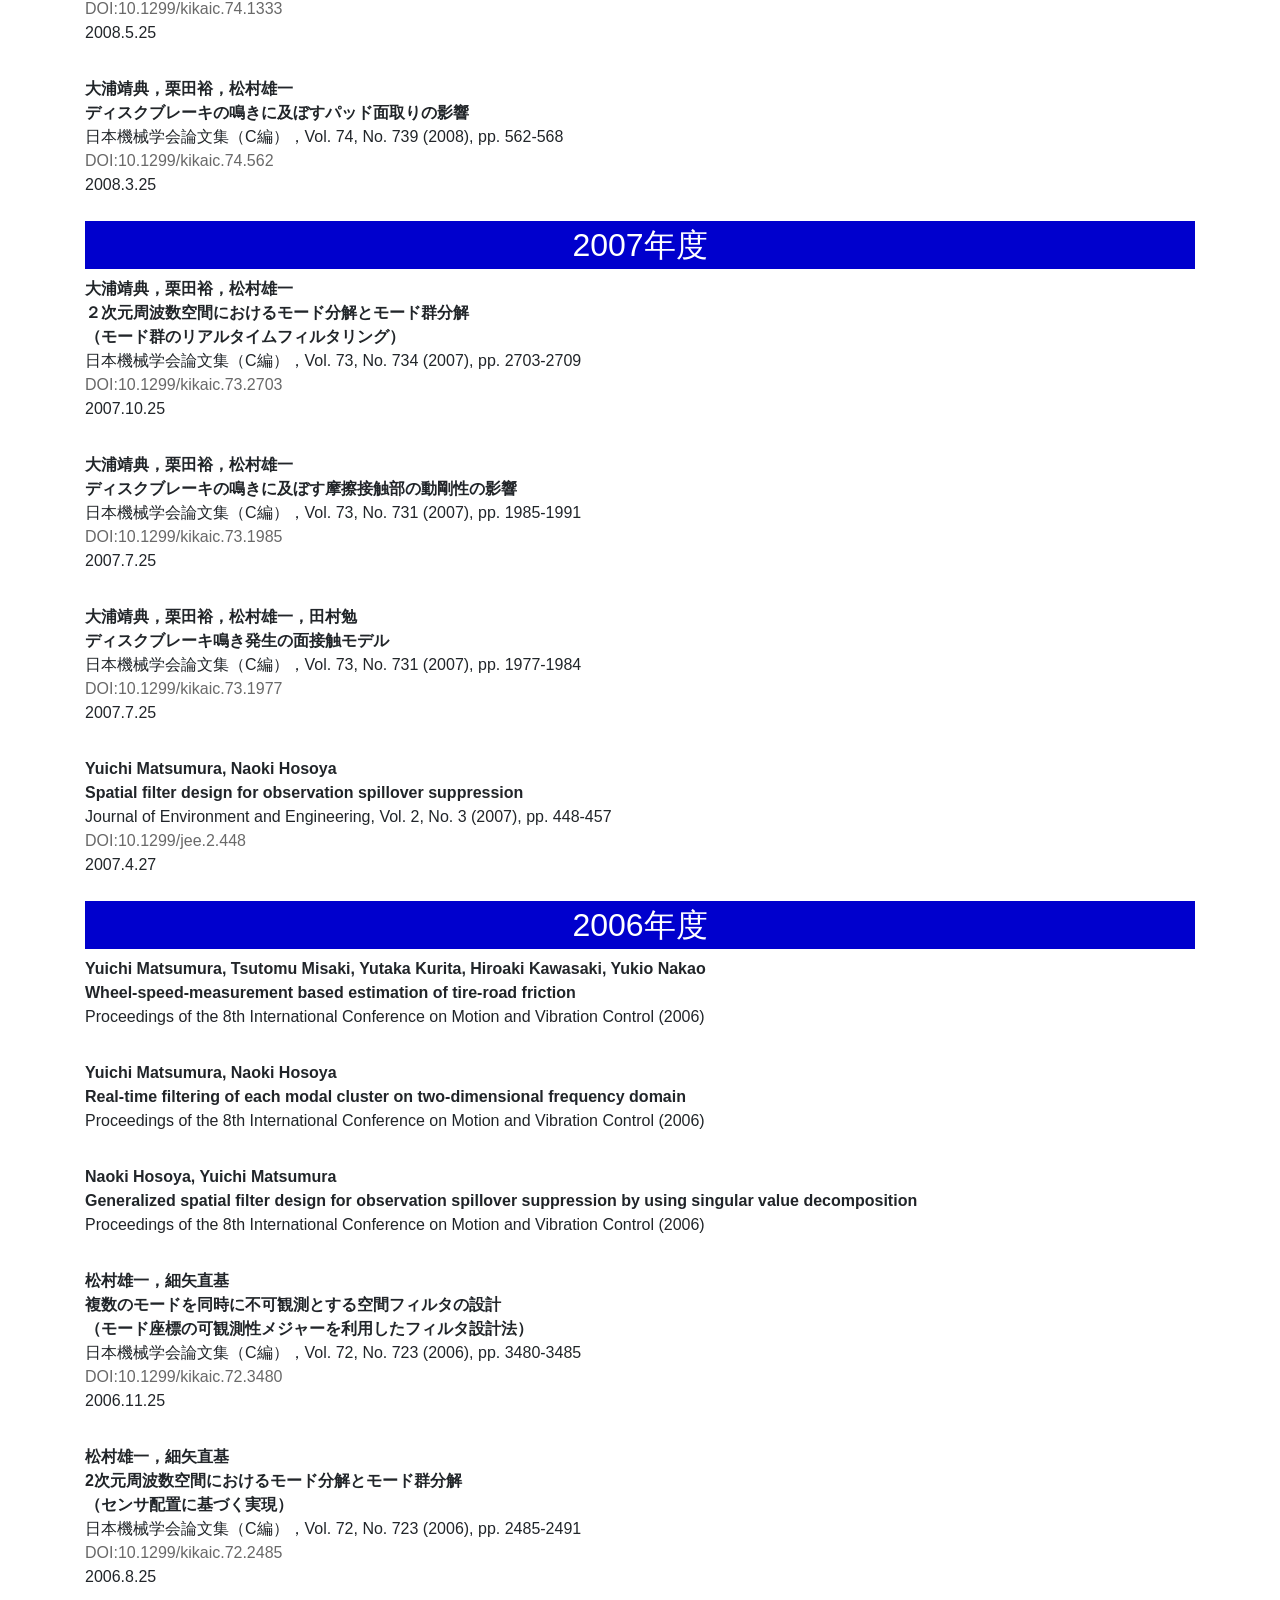
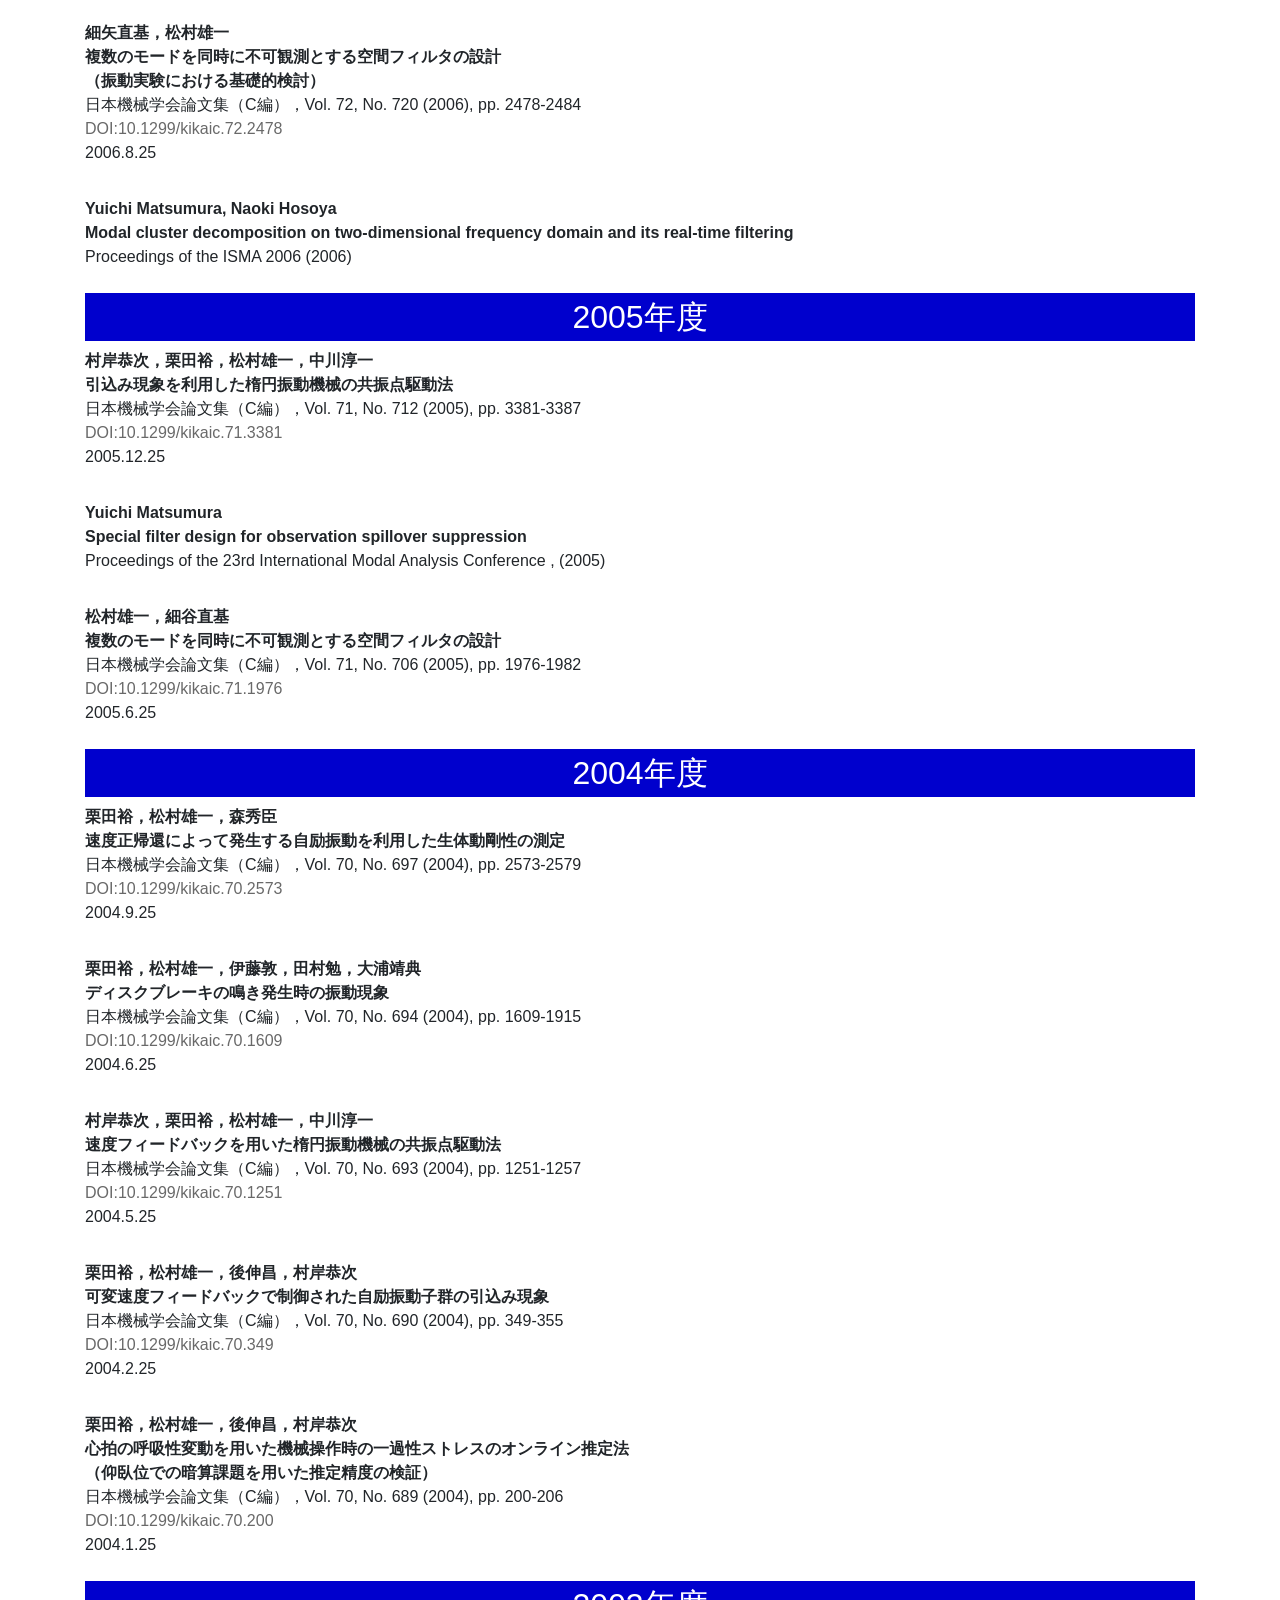
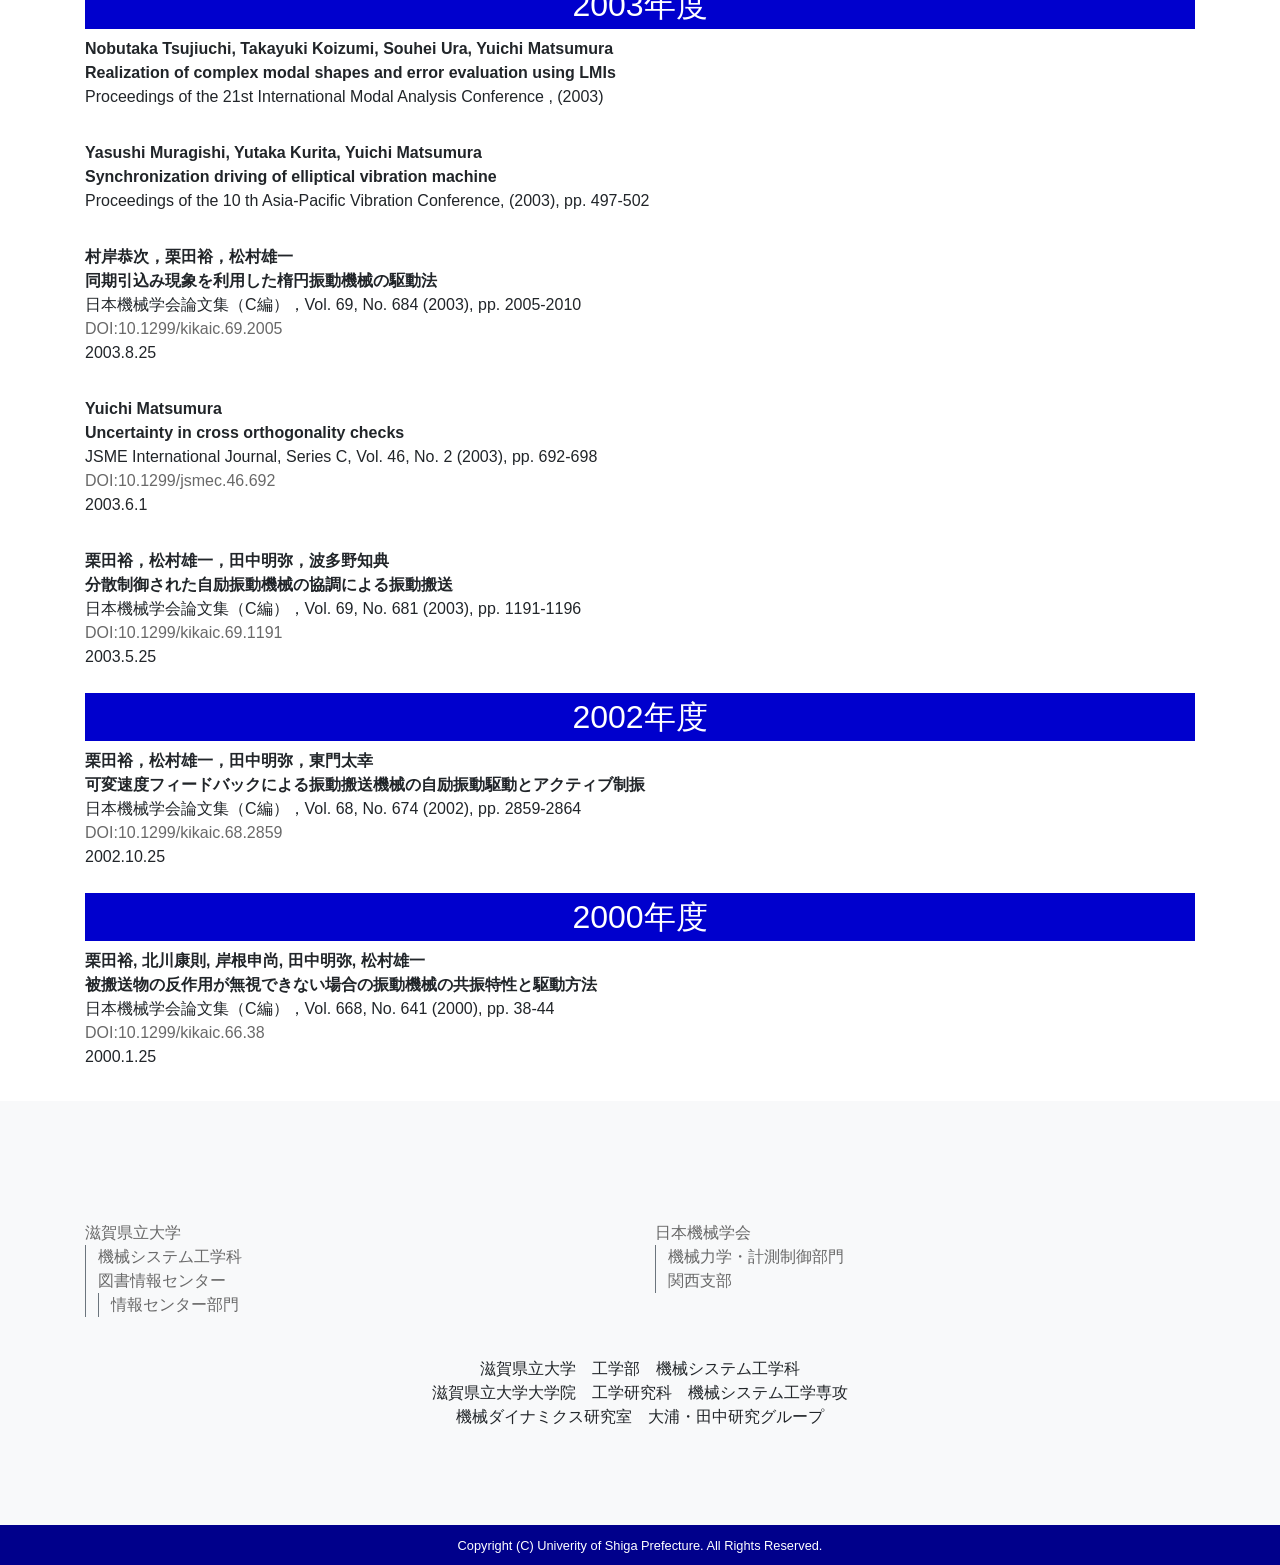
<file: paper/index.html>
<!DOCTYPE html>
<html>

<head prefix="og: http://ogp.me/ns# fb: http://ogp.me/ns/fb# article: http://ogp.me/ns/article#">
<meta charset="UTF-8">
<title>USP　機械ダイナミクス研究室　大浦・田中研究グループ</title>
<meta name="description" content="サイトの説明文">
<meta name="viewport" content="width=device-width, initial-scale=1, shrink-to-fit=no">

<style>
    p {
        width: 100%;
    }
    .overflow-wrap-normal {
        overflow-wrap: normal;
    }
</style>

<link rel="canonical" href="あなたのサイトURL">
<!-- OGP設定 -->
<!-- Facebook用設定 -->
<!-- Twitter用設定 -->
<!-- スタイルシートはここから -->
<link rel="stylesheet" href="https://stackpath.bootstrapcdn.com/bootstrap/4.1.3/css/bootstrap.min.css" integrity="sha384-MCw98/SFnGE8fJT3GXwEOngsV7Zt27NXFoaoApmYm81iuXoPkFOJwJ8ERdknLPMO" crossorigin="anonymous">
<link rel="stylesheet" href="https://use.fontawesome.com/releases/v5.5.0/css/all.css" integrity="sha384-B4dIYHKNBt8Bc12p+WXckhzcICo0wtJAoU8YZTY5qE0Id1GSseTk6S+L3BlXeVIU" crossorigin="anonymous">
<link rel="stylesheet" href="../css/style.css">

</head>

<body id="page-top">






<!----------------------------------------------->
<header>

  <nav id="nav01">
    <div class="container navbar navbar-expand-lg navbar-light">
      <a class="navbar-brand mr-auto" href="https://www.usp.ac.jp/japanese/"><img src="../img/univ_logo.png" alt="滋賀県立大学HP" height="40"></a>


    </div>
    <div class="sp-menu">
      <input type="checkbox" id="sp-menu__check">
      <label for="sp-menu__check" class="sp-menu__box">
        <span></span>
      </label>
      <div class="sp-menu__content">
        <ul class="sp-menu__list">
          <li class="sp-menu__item">
            <a href="../index.html" class="nav-link p-3 p-lg-0"><font color=white>Top page</font></a>
          </li>
          <li class="sp-menu__item">
            <a href="../member/index.html" class="nav-link p-3 p-lg-0"><font color=white>メンバー</font></a>
          </li>
          <li class="sp-menu__item">
            <a href="../theme/index.html" class="nav-link p-3 p-lg-0"><font color=white>研究テーマ</font></a>
          </li>
          <li class="sp-menu__item">
            <a href="../paper/index.html" class="nav-link p-3 p-lg-0"><font color=white>査読論文</font></a>
          </li>
          </li>
          <li class="sp-menu__item">
            <a href="../announcement/index.html" class="nav-link p-3 p-lg-0"><font color=white>講演論文</font></a>
          </li>
          </li>
          <li class="sp-menu__item">
            <a href="../prize/index.html" class="nav-link p-3 p-lg-0"><font color=white>受賞</font></a>
          </li>
        </ul>
      </div>
    </div>


  </nav><!-- /# nav01 -->


  <nav class="navbar navbar-expand-lg navbar-light p-0" id="nav02">
    <div class="container">
      <div class="collapse navbar-collapse" id="navbarNav">
        <ul class="navbar-nav nav-fill py-lg-3">


	<li class="nav-item">
	<a href="../index.html" class="nav-link p-3 p-lg-0">Top page</a>
	</li>

	<li class="nav-item">
	<a href="../member/index.html" class="nav-link p-3 p-lg-0">メンバー</a>
	</li>

	<li class="nav-item">
	<a href="../theme/index.html" class="nav-link p-3 p-lg-0">研究テーマ</a>
	</li>

	<li class="nav-item">
	<a href="../paper/index.html" class="nav-link p-3 p-lg-0">査読論文</a>
	</li>

        <li class="nav-item last-list-md">
	<a href="../announcement/index.html" class="nav-link p-3 p-lg-0">講演論文</a>
	</li>
        <li class="nav-item last-list-md">
	<a href="../prize/index.html" class="nav-link p-3 p-lg-0">受賞</a>
	</li>

        </ul>
      </div>
    </div>
  </nav><!-- /# nav02 -->

</header>
<!----------------------------------------------->

<main>
<!----------------------------------------------->
<div class="container">
<center>
<font size=7 color=blue>査読論文リスト</font>
</center>

<br>
<br>

<center>
<div style="background-color: #0000cd;">
<font size=6><font color=white>2025年度</font></font>
</div>
</center>
  <dt>Takashi Tanaka, Yasunori Oura, Yutaka Kurita
  <dd><b class="character">Separation and transportation of works using elliptical vibration <br>
(Separation of minuscule face- and reverse-side works with a small difference in gap length)</b><br>
  Mechanical Engineering Journal,  Vol. 12, No. 4 (2025), p. 25-00061<br>
  <a href="https://doi.org/10.1299/mej.25-00061" class="nav-link p-3 p-lg-0">DOI:10.1299/mej.25-00061</a>
  2025.8.15<br><br>


  <dt>Takashi Tanaka, Shinsei Nogami, Yasunori Oura
  <dd><b class="character">Analog demodulation circuit for structural health monitoring based on nonlinear wave modulation</b><br>
  Materials Research Proceedings, Vol. 50: Structural Health Monitoring - 10th Asia Pasific Workshop on Structural Health Monitoring, pp. 299-306<br>
  <a href="https://doi.org/10.21741/9781644903513-35" class="nav-link p-3 p-lg-0">DOI:10.21741/9781644903513-35</a>
  2025.4.25<br><br>




<center>
<div style="background-color: #0000cd;">
<font size=6><font color=white>2024年度</font></font>
</div>
</center>
  <dt>Takashi Tanaka, Takato Tamura, Yasunori Oura
  <dd><b class="character">Experimental verification of a translation model of linear transfer function of ultrasonic vibrations with nonlinear wave modulation for detection of contact-type failures</b><br>
  Journal of Vibration and Control, Vol. 31, Issue 5-6, pp. 994-1004<br>
  <a href="https://doi.org/10.1177/10775463241237053" class="nav-link p-3 p-lg-0">DOI:10.1177/10775463241237053</a>
  2025.3.1<br><br>


  <dt>栗田裕, 大浦靖典, 田中昂, 川田昌宏
  <dd><b class="character">薄肉円筒工作物の切削加工時に発生する工作物変形型びびり振動<br>
（一巡伝達関数を用いたびびり振動の発生予測）</b><br>
  日本機械学会論文集，Vol. 90, No. 936 (2024), p. 24-00014<br>
  <a href="https://doi.org/10.1299/transjsme.24-00014" class="nav-link p-3 p-lg-0">DOI:10.1299/transjsme.24-00014</a> 
  2024.8.25<br><br>


  <dt>Takashi Tanaka, Hiroki Nakao, Yasunori Oura
  <dd><b class="character">Measurement of natural vibration of multi-degree-of-freedom system with large damping by multi-point excitation using local feedback control</b><br>
<font color="red">Best Paper Runner-Up Award</font><br>
  AIP Conference Proceedings: Proceedings of the 13th TSME-ICoME 2023,Vol. 3236, Issue 1, No. 070001<br>
  <a href="https://doi.org/10.1063/5.0236704" class="nav-link p-3 p-lg-0">DOI:10.1063/5.0236704</a>
    2024.10.24<br><br>



<center>
<div style="background-color: #0000cd;">
<font size=6><font color=white>2023年度</font></font>
</div>
</center>
  <dt>大浦靖典，田中昂，栗田裕
  <dd><b class="character">ディスクブレーキにおける面内鳴きの発生メカニズム<br>
（低自由度の解析モデルによる鳴き発生条件の検討）</b><br>
  日本機械学会論文集，Vol. 90, No. 930 (2024), p. 23-00251<br>
  <a href="https://doi.org/10.1299/transjsme.23-00251" class="nav-link p-3 p-lg-0">DOI:10.1299/transjsme.23-00251</a>
  2024.2.25<br><br>




<center>
<div style="background-color: #0000cd;">
<font size=6><font color=white>2022年度</font></font>
</div>

</center>
  <dt>Takashi Tanaka, Yasunori Oura, Syuya Maeda
  <dd><b class="character">Evaluation of contact-type failure development based on frequency modulation due to nonlinear wave modulation utilising self-excited ultrasonic natural vibration</b><br>
  International Journal of Condition Monitoring and Diagnostic Engineering Management, Vol. 25, No. 2 (2022), pp. 59-66<br>
  <font color="red">Selected paper of Industrial AI 2021</font><br>
<!--<a href="https://apscience.org/comadem/index.php/comadem/article/view/316" class="nav-link p-3 p-lg-0">URL link</a>-->
<a href="https://www.scopus.com/pages/publications/85168775686?origin=resultslist" class="nav-link p-3 p-lg-0">雑誌廃刊のためScopus link</a>
  2022.6.30<br><br>



<center>
<div style="background-color: #0000cd;">
<font size=6><font color=white>2021年度</font></font>
</div>

</center>
  <dt>Takashi Tanaka, Yasunori Oura, Syuya Maeda, Zhiqiang Wu
  <dd><b class="character">Evaluation of Contact-Type Failure Using Frequency Fluctuation Caused by Nonlinear Wave Modulation Utilizing Self-excited Ultrasonic Vibration</b><br>
  Lecture Notes in Mechanical Engineering: Proceedings of International Congress and Workshop on Industrial AI 2021, pp. 163-175<br>
<a href="https://doi.org/10.1007/978-3-030-93639-6_14" class="nav-link p-3 p-lg-0">DOI:10.1007/978-3-030-93639-6_14</a>
  2022.2.7<br><br>

  <dt>Takashi Tanaka, Junnosuke Asano, Yasunori Oura
  <dd><b class="character">Localization of multiple contact-type failures using structural intensity of low-frequency vibration caused by frequency down-conversion</b><br>
  Proceedings of the ASME 2021 Conference on Smart Materials, Adaptive Structures and Intelligent Systems, (2021), No. SMASIS2021-67739, V001T08A004 <br>
<a href="https://doi.org/10.1115/SMASIS2021-67739" class="nav-link p-3 p-lg-0">DOI:10.1115/SMASIS2021-67739</a>
  2021.10.20<br><br>

  <dt>Takashi Tanaka, Takato Tamura, Yasunori Oura
  <dd><b class="character">Excitation of ultrasonic natural vibrations by multi-Excitation using decentralized control for failure monitoring</b><br>
  Proceedings of the ASME 2021 Conference on Smart Materials, Adaptive Structures and Intelligent Systems, (2021), No. SMASIS2021-67457, V001T08A001 <br>
<a href="https://doi.org/10.1115/SMASIS2021-67457" class="nav-link p-3 p-lg-0">DOI:10.1115/SMASIS2021-67457</a>
  2021.10.20<br><br>

  <dt>Takashi Tanaka, Junnosuke Asano, Yasunori Oura
  <dd><b class="character">Localization method of contact-type failure by measuring the structural intensity of low-frequency vibrations caused by frequency down-conversion of elastic vibrations</b><br>
  Mechanical Engineering Journal, Vol. 8, No. 5 (2021), p. 21-00201<br>
<a href="https://doi.org/10.1299/mej.21-00201" class="nav-link p-3 p-lg-0">DOI:10.1299/mej.21-00201</a>
  2021.10.15<br><br>

  <dt>Takashi Tanaka, Yasunori Oura, Syuya Maeda
  <dd><b class="character">Detection of contact-type failure based on nonlinear wave modulation utilising ultrasonic vibration driven by self-excitation</b><br>
  International Journal of Condition Monitoring and Diagnostic Engineering Management, Vol. 24, No. 2 (2021), pp. 43-49 <br>
<font color="red">Selected paper of COMADEM 2019</font><br>
<a href="https://apscience.org/comadem/index.php/comadem/article/view/267" class="nav-link p-3 p-lg-0">URL link</a>

  2021.4.13<br><br>



<center>
<div style="background-color: #0000cd;">
<font size=6><font color=white>2020年度</font></font>
</div>

</center>
  <dt>Zhiqiang Wu, Kazuki Kamitani, Takashi Tanaka, Yasunori Oura
  <dd><b class="character">Finite element investigation of using cartilage plate with varying thickness in cartilage myringoplasty</b><br>
  Proceedings of the 15th International Conference on Motion and Vibration Control, (2020), No. 10094<br>
<a href="https://doi.org/10.1299/jsmeintmovic.2020.15.10094" class="nav-link p-3 p-lg-0">DOI:10.1299/jsmeintmovic.2020.15.10094</a>
  2020.9.9<br><br>

  <dt>Takashi Tanaka, Junnosuke Asano, Yasunori Oura，Zhiqiang Wu
  <dd><b class="character">Detection of contact-type failure by measurement of structural intensity of low-frequency vibration caused by frequency down-conversion of elastic vibrations</b><br>
  Proceedings of the 15th International Conference on Motion and Vibration Control, (2020), No. 10036 <br>
<a href="https://doi.org/10.1299/jsmeintmovic.2020.15.10036" class="nav-link p-3 p-lg-0">DOI:10.1299/jsmeintmovic.2020.15.10036</a>
  2020.9.9<br><br>

  <dt>田中昂, 大浦靖典, 前田秀哉，呉志強
  <dd><b class="character">非線形波動変調によって生じる固有振動数変動を用いた接触型損傷の程度評価<br>
（時刻歴応答解析による固有振動数変動推定手法の検討）</b><br>
  日本機械学会論文集，Vol. 86, No. 889 (2020), p. 20-00105<br>
  <a href="https://doi.org/10.1299/transjsme.20-00105" class="nav-link p-3 p-lg-0">DOI:10.1299/transjsme.20-00105</a>
  2020.9.25<br><br>

  <dt>Takashi Tanaka, Yasunori Oura, Syuya Maeda
  <dd><b class="character">Detection Method of Contact-type Failure Based on Nonlinear Wave Modulation Utilizing Ultrasonic Vibration Driven by Self-excitation</b><br>
  Advances in Asset Management and Condition Monitoring. (Proceedings of 32nd Conference on Condition Monitoring and Diagnostic Engineering Management), Vol. 166, pp.79-89<br>
<font color="red">Best Paper Runner-Up Award</font><br>
<a href="https://doi.org/10.1088/1757-899X/886/1/012045" class="nav-link p-3 p-lg-0">DOI:10.1088/1757-899X/886/1/012045</a>
  2020.8.28<br><br>

  <dt>Zhiqiang Wu, Takashi Tanaka, Kazuki Kamitani, Yasunori Oura, Hidayat Hidayat
  <dd><b class="character">Analysis of Tympanic Membrane Reconstruction with Various Thickness Cartilage Plates</b><br>
  IOP Conference Series: Materials Science and Engineering (TSME-ICoME 2019), Vol. 886, No.012045<br>
<font color="red">Best Paper Runner-Up Award</font><br>
<a href="https://doi.org/10.1088/1757-899X/886/1/012045" class="nav-link p-3 p-lg-0">DOI:10.1088/1757-899X/886/1/012045</a>
  2020.7.27<br><br>

  <dt>Takashi Tanaka, Syuya Maeda, Yasunori Oura, Zhiqiang Wu
  <dd><b class="character">Detection of Contact-type Failure Based on Nonlinear Wave Modulation Utilizing Self-excited Ultrasonic Vibration<br>
(Evaluation of Failure Development Focusing on Frequency Modulation)</b><br>
  IOP Conference Series: Materials Science and Engineering (TSME-ICoME 2019), Vol. 886, No. 012032<br>
<font color="red">Best Paper Runner-Up Award</font><br>
<a href="https://doi.org/10.1088/1757-899X/886/1/012032" class="nav-link p-3 p-lg-0">DOI:10.1088/1757-899X/886/1/012032</a>
  2020.7.27<br><br>

  <dt>田中昂, 栗田裕, 大浦靖典, 上原大貴
  <dd><b class="character">分散制御による多自由度振動系の共振点駆動<br>
（局所フィードバック制御とクロスフィードバック制御による大自由度・大減衰システムの固有振動励起）</b><br>
  日本機械学会論文集，Vol. 86, No. 887 (2020), p. 19-00422<br>
  <a href="https://doi.org/10.1299/transjsme.19-00422" class="nav-link p-3 p-lg-0">DOI:10.1299/transjsme.19-00422</a>
  2020.7.25<br><br>

  <dt>栗田裕, 大浦靖典, 田中昂, 川田昌宏
  <dd><b class="character">薄肉円筒工作物の切削加工時に発生する工作物変形型びびり振動<br>
（びびり振動の発生メカニズム）</b><br>
  日本機械学会論文集，Vol. 86, No. 884 (2020), p. 19-00335<br>
  <a href="https://doi.org/10.1299/transjsme.19-00335" class="nav-link p-3 p-lg-0">DOI:10.1299/transjsme.19-00335</a>
  2020.4.25<br><br>



<center>
<div style="background-color: #0000cd;">
<font size=6><font color=white>2019年度</font></font>
</div>

</center>
  <dt>田中昂，栗田裕，大浦靖典，中村寛望
  <dd><b class="character">非局所フィードバック制御を用いた分散制御による音響空間の固有振動の計測</b><br>
  日本機械学会論文集，Vol. 85, No. 874 (2019), p. 18-00449<br>
  <a href="https://doi.org/10.1299/transjsme.18-00449" class="nav-link p-3 p-lg-0">DOI:10.1299/transjsme.18-00449</a>
  2020.6.25<br><br>



<center>
<div style="background-color: #0000cd;">
<font size=6><font color=white>2018年度</font></font>
</div>

</center>
  <dt>Tanaka Takashi, Nakamura Hiromu, Oura Yasunori, Kurita Yutaka
  <dd><b class="character">Measurement of natural vibration of acoustic space by multi-point excitation using decentralized control</b><br>
  Proceedings of 25th International Congress on Sound and Vibration, (2018), No. T01-RS2-174<br>
  2018.7.8<br><br>



<center>
<div style="background-color: #0000cd;">
<font size=6><font color=white>2013年度</font></font>
</div>

</center>
  <dt>Yusuke Aoki, Yukio Nishizawa, Yutaka Kurita, Yasunori Oura
  <dd><b class="character">Friction coefficient variation at minute vibrating velocity between brake pad and disc rotor</b><br>
  SAE Technical Paper, (2013), No. 2013-01-2041<br>
  <a href="https://doi.org/10.4271/2013-01-2041" class="nav-link p-3 p-lg-0">DOI:10.4271/2013-01-2041</a>
  2013.9.30<br><br>

  <dt>栗田裕，大浦靖典，平塚智裕
  <dd><b class="character">4足動物の歩容と筋骨格系の固有振動の関係<br>
（局所フィードバック制御による固有振動の励起）</b><br>
  日本機械学会論文集（C編），Vol. 79, No. 798 (2013), pp. 263-275<br>
  <a href="https://doi.org/10.1299/kikaic.79.263" class="nav-link p-3 p-lg-0">DOI:10.1299/kikaic.79.263</a>
  2013.2.25<br><br>



<center>
<div style="background-color: #0000cd;">
<font size=6><font color=white>2012年度</font></font>
</div>

</center>
  <dt>西澤幸男，栗田裕，大浦靖典，小坂享子
  <dd><b class="character">ディスクブレーキの鳴きに及ぼすパッドの表面性状の影響</b><br>
  日本機械学会論文集（C編），Vol. 78, No. 786 (2012), pp. 382-295<br>
  <a href="https://doi.org/10.1299/kikaic.78.382" class="nav-link p-3 p-lg-0">DOI:10.1299/kikaic.78.382</a>
  2012.2.25<br><br>

  <dt>栗田裕，大浦靖典，神田真輔，藤田佳孝
  <dd><b class="character">4楕円振動を利用した分別搬送<br>
（接触面隙間の大きさによる分別）</b><br>
  日本機械学会論文集（C編），Vol. 78, No. 785 (2012), pp. 35-49<br>
  <a href="https://doi.org/10.1299/kikaic.78.35" class="nav-link p-3 p-lg-0">DOI:10.1299/kikaic.78.35</a>
  2012.1.25<br><br>

  <dt>Kyoko Kosaka，Yukio Nishizawa，Yutaka Kurita, Yasunori Oura
  <dd><b class="character">Influence of pad wear on pad dynamic stiffness</b><br>
  Europe’s braking technology conference & exhibition 2012, (2012), No. EB2012-NVH-04<br>
  <a href="https://go.fisita.com/store/papers/EuroBrake2012/EB2012-NVH-04?search=[base64]" class="nav-link p-3 p-lg-0">URL link</a>
  2012.4.00<br><br>

  <dt>Yukio Nishizawa，Kyoko Kosaka，Yutaka Kurita, Yasunori Oura
  <dd><b class="character">Influence of pad thickness and surface roughness on pad stiffness</b><br>
  SAE Technical Paper, (2012), No. 2012-01-1817<br>
  <a href="https://doi.org/10.4271/2012-01-1817" class="nav-link p-3 p-lg-0">DOI:10.4271/2012-01-1817</a>
  2012.9.17<br><br>

  <dt>Yasunori Oura, Yutaka Kurita, Yukio Nishizawa, Kyoko Kosaka
  <dd><b class="character">Comparison of pad stiffness under satatic pressure and vibration with small amplitude</b><br>
  SAE Technical Paper, (2012), No. 012-01-1818<br>
  <a href="https://doi.org/10.4271/2012-01-1818" class="nav-link p-3 p-lg-0">DOI:10.4271/012-01-1818</a>
  2012.9.17<br><br>



<center>
<div style="background-color: #0000cd;">
<font size=6><font color=white>2011年度</font></font>
</div>

</center>
  <dt>Kyoko Kosaka, Yukio Nishizawa, Yutaka Kurita and Yasunori Oura
  <dd><b class="character">Influence of pad surface texture on disk brake squeal</b><br>
  SAE Technical Paper (2011), No.2011-01-2354<br>
  <a href="https://doi.org/10.4271/2011-01-2354" class="nav-link p-3 p-lg-0">DOI:10.4271/2011-01-2354</a>
  2011.9.18<br><br>

  <dt>西澤幸男，栗田裕，大浦靖典，野中雄之
  <dd><b class="character">パッドの非線形な動的ばね剛性を考慮したディスクブレーキ鳴きのFEM解析</b><br>
  自動車技術会論文集，Vol. 42, No. 3 (2011), pp. 697-702<br>
  <a href="https://doi.org/10.11351/jsaeronbun.42.697" class="nav-link p-3 p-lg-0">DOI:10.11351/jsaeronbun.42.697</a>
  2011.8.8<br><br>

  <dt>Yutaka Kurita, Yasunori Oura, Shigekatsu Matsuda and Hajime Nishide
  <dd><b class="character">Driving at resonance point of multi-degree-of-freedom system by decentralized control<br>
(Development of control method and verification of basic performance)</b><br>
  Journal of System Design and Dynamics，Vol. 5，No. 1 (2011), pp.180-191<br>
  <a href="https://doi.org/10.1299/jsdd.5.180" class="nav-link p-3 p-lg-0">DOI:10.1299/jsdd.5.180</a>
  2011.1.31<br><br>

  <dt>Yutaka Kurita, Yasunori Oura, Tomohiro Hiratsuka
  <dd><b class="character">Driving at resonance point of multi-degree-of-freedom system by decentralized control<br>
(Realizing gait patterns of quadrupeds by using natural vibration)</b><br>
  Proceedings of the 14th Asia-Pacific Vibration Conference<br><br>



<center>
<div style="background-color: #0000cd;">
<font size=6><font color=white>2010年度</font></font>
</div>

</center>
  <dt>Yasunori Oura, Yutaka Kurita, Yukio Nishizawa, Kyoko Kosaka
  <dd><b class="character">Influence of brake pad thickness on disk brake squeal</b><br>
  Journal of System Design and Dynamics，Vol. 4，No. 6 (2010), pp.970-983<br>
  <a href="https://doi.org/10.1299/jsdd.4.970" class="nav-link p-3 p-lg-0">DOI:10.1299/jsdd.4.970</a>
  2010.12.28<br><br>

  <dt>栗田裕，大浦靖典，松田成勝
  <dd><b class="character">分散制御による多自由度振動系の共振点駆動<br>
（直列結合形ばね連結台車を用いた実験）</b><br>
  日本機械学会論文集（C編），Vol. 76, No. 771 (2010), pp. 2909-2915<br>
  <a href="https://doi.org/10.1299/kikaic.76.2909" class="nav-link p-3 p-lg-0">DOI:10.1299/kikaic.76.2909</a>
  2010.11.25<br><br>

  <dt>大浦靖典，栗田裕，西澤幸男
  <dd><b class="character">ディスク・パッド間圧力の均一化によるディスクブレーキ鳴きの低減</b><br>
  日本機械学会論文集（C編），Vol. 76, No. 770 (2010), pp. 2552-2559<br>
  <a href="https://doi.org/10.1299/kikaic.76.2552" class="nav-link p-3 p-lg-0">DOI:10.1299/kikaic.76.2552</a>
  2010.10.25<br><br>

  <dt>Hiroyuki Nonaka, Yukio Nishizawa，Yutaka Kurita, Yasunori Oura
  <dd><b class="character">Considering the dynamic pad stiffness in FEM analysis of disk brake squeal</b><br>
 SAE Technical Paper, (2010), No. 2010-01-1716 <br>
  <a href="https://doi.org/10.4271/2010-01-1716" class="nav-link p-3 p-lg-0">DOI:10.4271/2010-01-1716</a>
  2010.10.10<br><br>

  <dt>Yasunori Oura,Yutaka Kurita, Yukio Nishizawa
  <dd><b class="character">Influence of stiffness distribution in frictional contact surface on disk brake squeal</b><br>
  Proceedings of the 10th International Conference on Motion and Vibration Control, (2010)<br><br>

  <dt>Yutaka Kurita, Yuichi Matsumura, Sayuri Umezuka, Junichi Nakagawa
  <dd><b class="character">Driving at resonance point of multi-degree-of-freedom system by decentralized control<br>
(Experiment using five carts connected in series by four springs)</b><br>
  Proceedings of the 10th International Conference on Motion and Vibration Control, (2010)<br><br>

  <dt>Yutaka Kurita, Yuichi Matsumura, Sayuri Umezuka, Junichi Nakagawa
  <dd><b class="character">Separation and transportation of works using elliptical vibration<br>
(The Case of Vertical Vibration under the Jump Limit)</b><br>
  Journal of Environment and Engineering, Vol. 5, No. 2 (2010), pp. 240-252<br>
  <a href="https://doi.org/10.1299/jee.5.240" class="nav-link p-3 p-lg-0">DOI:10.1299/jee.5.240</a>
  2010.4.20<br><br>

  <dt>大浦靖典，栗田裕，西澤幸男，小坂享子
  <dd><b class="character">ディスクブレーキの鳴きに及ぼすパッド厚さの影響</b><br>
  日本機械学会論文集（C編），Vol. 76, No. 765 (2010), pp. 1287-1294<br>
  <a href="https://doi.org/10.1299/kikaic.76.557" class="nav-link p-3 p-lg-0">DOI:10.1299/kikaic.76.557</a>
  2010.3.25<br><br>

  <dt>Yutaka Kurita, Yuichi Matsumura, Yuya Inoue, Fumitake Tomita, Setsuko Takemura, Kazumi Yokoi
  <dd><b class="character">Real-time motion analysis using CCD camera</b><br>
  Journal of Environment and Engineering, Vol. 5, No. 1 (2010), pp. 144-156<br>
  <a href="https://doi.org/10.1299/jee.5.144" class="nav-link p-3 p-lg-0">DOI:10.1299/jee.5.144</a>
  2010.3.3<br><br>

  <dt>栗田裕，大浦靖典，松田成勝，西出基
  <dd><b class="character">分散制御による多自由度振動系の共振点駆動<br>
（制御方式の開発と基本性能の検証）</b><br>
  日本機械学会論文集（C編），Vol. 76, No. 763 (2010), pp. 557-564<br>
  <a href="https://doi.org/10.1299/kikaic.76.557" class="nav-link p-3 p-lg-0">DOI:10.1299/kikaic.76.557</a>
  2010.3.25<br><br>



<center>
<div style="background-color: #0000cd;">
<font size=6><font color=white>2009年度</font></font>
</div>

</center>
  <dt>Yutaka Kurita, Yasunori Oura, Shigekatsu Matsuda and Hajime Nishide
  <dd><b class="character">Driving at resonance point of multi-degree-of-freedom system by decentralized control<br>
(Development of control method and verification of basic performance)</b><br>
  Proceedings of the 13th Asia-Pacific Vibration Conference, (2009)<br><br>

  <dt>栗田裕，松村雄一，増田貴行，岡本裕司，万木太
  <dd><b class="character">振動搬送機械の断続駆動によるワークの高速定量供給<br>
（速度フィードバック制御による実現）</b><br>
  日本機械学会論文集（C編），Vol. 75, No. 754 (2009), pp. 1610-1617<br>
  <a href="https://doi.org/10.1299/kikaic.75.1610" class="nav-link p-3 p-lg-0">DOI:10.1299/kikaic.75.1610</a>
  2009.6.25<br><br>

  <dt>Yasunori Oura, Yutaka Kurita, Yuichi Matsumura
  <dd><b class="character">Influence of dynamic stiffness in contact region on disk brake squeal</b><br>
  Journal of Environment and Engineering, Vol. 4, No. 2 (2009), pp. 144-156<br>
  <a href="https://doi.org/10.1299/jee.4.234" class="nav-link p-3 p-lg-0">DOI:10.1299/jee.4.234</a>
  2009.6.3<br><br>

  <dt>Yasunori Oura, Yutaka Kurita, Yuichi Matsumura, Tsutomu Tamura
  <dd><b class="character">Surface contact analysis model of disk brake squeal</b><br>
  Journal of Environment and Engineering, Vol. 4, No. 1 (2009), pp. 222-233<br>
  <a href="https://doi.org/10.1299/jee.4.222" class="nav-link p-3 p-lg-0">DOI:10.1299/jee.4.222</a>
  2010.3.3<br><br>

  <dt>栗田裕，梅塚紗百理
  <dd><b class="character">楕円振動を利用した分別搬送<br>
（垂直振動が跳躍限界を越える場合）</b><br>
  日本機械学会論文集（C編），Vol. 75, No. 752 (2009), pp. 874-881<br>
  <a href="https://doi.org/10.1299/kikaic.75.874" class="nav-link p-3 p-lg-0">DOI:10.1299/kikaic.75.874</a>
  2009.4.25<br><br>




<center>
<div style="background-color: #0000cd;">
<font size=6><font color=white>2008年度</font></font>
</div>

</center>
  <dt>Yutaka Kurita, Yuichi Matsumura, Shinichi Kanda, Hironao Kinugasa
  <dd><b class="character">Gait patterns of quadrupeds and natural vibration modes</b><br>
  Journal of System Design and Dynamics，Vol.24，No. 6 (2008), pp.1316-1326<br>
  <a href="https://doi.org/10.1299/jsdd.2.1316" class="nav-link p-3 p-lg-0">DOI:10.1299/jsdd.2.1316</a>
  2008.12.26<br><br>

  <dt>Heisaburo Nakagawa, Yutaka Kurita, Keiji Ogawa, Yuji Sugiyama, Hideyasu Hasegawa
  <dd><b class="character">Experimental analysis of chatter vibration in end-milling using laser Doppler vibrometers　</b><br>
  International Journal of Automation Technology，Vol.2，No. 6 (2008), pp.431-438<br>
    <a href="https://www.fujipress.jp/ijat/au/ijate000200060431/" class="nav-link p-3 p-lg-0">URL link</a>
  2008.11.5<br><br>

  <dt>Yasunori Oura, Yutaka Kurita, Yuichi Matsumura, Yukio Nishizawa
  <dd><b class="character">Influence of distributed stiffness in contact surface on disk brake squeal</b><br>
 SAE Technical Paper, (2008), No. 2008-01-2584 <br>
  <a href="https://doi.org/10.4271/2008-01-2584" class="nav-link p-3 p-lg-0">DOI:10.4271/2008-01-2584</a>
  2008.10.12<br><br>

  <dt>栗田裕，松村雄一，梅塚紗百理，中川淳一
  <dd><b class="character">楕円振動を利用した分別搬送<br>
（垂直振動が跳躍限界以下の場合）</b><br>
  日本機械学会論文集（C編），Vol. 74, No. 743 (2008), pp. 1710-1717<br>
  <a href="https://doi.org/10.1299/kikaic.74.1710" class="nav-link p-3 p-lg-0">DOI:10.1299/kikaic.74.1710</a>
  2008.7.25<br><br>

  <dt>栗田裕，松村雄一，井上祐哉，冨田文武，竹村節子，横井和美
  <dd><b class="character">CCDカメラを用いたリアルタイム動作解析</b><br>
  日本機械学会論文集（C編），Vol. 74, No. 742 (2008), pp. 1546-1553<br>
  <a href="https://doi.org/10.1299/kikaic.74.1546" class="nav-link p-3 p-lg-0">DOI:10.1299/kikaic.74.1546</a>
  2008.6.25<br><br>

  <dt>栗田裕，松村雄一，神田真一，絹笠裕直
  <dd><b class="character">４足歩行の歩容と固有振動モードの関係</b><br>
  日本機械学会論文集（C編），Vol. 74, No. 741 (2008), pp. 1333-1339<br>
  <a href="https://doi.org/10.1299/kikaic.74.1333" class="nav-link p-3 p-lg-0">DOI:10.1299/kikaic.74.1333</a>
  2008.5.25<br><br>

  <dt>大浦靖典，栗田裕，松村雄一
  <dd><b class="character">ディスクブレーキの鳴きに及ぼすパッド面取りの影響</b><br>
  日本機械学会論文集（C編），Vol. 74, No. 739 (2008), pp. 562-568<br>
  <a href="https://doi.org/10.1299/kikaic.74.562" class="nav-link p-3 p-lg-0">DOI:10.1299/kikaic.74.562</a>
  2008.3.25<br><br>



<center>
<div style="background-color: #0000cd;">
<font size=6><font color=white>2007年度</font></font>
</div>

</center>
  <dt>大浦靖典，栗田裕，松村雄一
  <dd><b class="character">２次元周波数空間におけるモード分解とモード群分解<br>
（モード群のリアルタイムフィルタリング）</b><br>
  日本機械学会論文集（C編），Vol. 73, No. 734 (2007), pp. 2703-2709<br>
  <a href="https://doi.org/10.1299/kikaic.73.2703" class="nav-link p-3 p-lg-0">DOI:10.1299/kikaic.73.2703</a>
  2007.10.25<br><br>

  <dt>大浦靖典，栗田裕，松村雄一
  <dd><b class="character">ディスクブレーキの鳴きに及ぼす摩擦接触部の動剛性の影響</b><br>
  日本機械学会論文集（C編），Vol. 73, No. 731 (2007), pp. 1985-1991<br>
  <a href="https://doi.org/10.1299/kikaic.73.1985" class="nav-link p-3 p-lg-0">DOI:10.1299/kikaic.73.1985</a>
  2007.7.25<br><br>

  <dt>大浦靖典，栗田裕，松村雄一，田村勉
  <dd><b class="character">ディスクブレーキ鳴き発生の面接触モデル</b><br>
  日本機械学会論文集（C編），Vol. 73, No. 731 (2007), pp. 1977-1984<br>
  <a href="https://doi.org/10.1299/kikaic.73.1977" class="nav-link p-3 p-lg-0">DOI:10.1299/kikaic.73.1977</a>
  2007.7.25<br><br>

  <dt>Yuichi Matsumura, Naoki Hosoya
  <dd><b class="character">Spatial filter design for observation spillover suppression</b><br>
  Journal of Environment and Engineering, Vol. 2, No. 3 (2007), pp. 448-457<br>
  <a href="https://doi.org/10.1299/jee.2.448" class="nav-link p-3 p-lg-0">DOI:10.1299/jee.2.448</a>
  2007.4.27<br><br>




<center>
<div style="background-color: #0000cd;">
<font size=6><font color=white>2006年度</font></font>
</div>

</center>
  <dt>Yuichi Matsumura, Tsutomu Misaki, Yutaka Kurita, Hiroaki Kawasaki, Yukio Nakao
  <dd><b class="character">Wheel-speed-measurement based estimation of tire-road friction</b><br>
  Proceedings of the 8th International Conference on Motion and Vibration Control (2006)<br><br>

  <dt>Yuichi Matsumura, Naoki Hosoya
  <dd><b class="character">Real-time filtering of each modal cluster on two-dimensional frequency domain</b><br>
  Proceedings of the 8th International Conference on Motion and Vibration Control (2006)<br><br>

  <dt>Naoki Hosoya, Yuichi Matsumura
  <dd><b class="character">Generalized spatial filter design for observation spillover suppression by using singular value decomposition</b><br>
  Proceedings of the 8th International Conference on Motion and Vibration Control (2006)<br><br>

  <dt>松村雄一，細矢直基
  <dd><b class="character">複数のモードを同時に不可観測とする空間フィルタの設計<br>
（モード座標の可観測性メジャーを利用したフィルタ設計法）</b><br>
  日本機械学会論文集（C編），Vol. 72, No. 723 (2006), pp. 3480-3485<br>
  <a href="https://doi.org/10.1299/kikaic.72.3480" class="nav-link p-3 p-lg-0">DOI:10.1299/kikaic.72.3480</a>
  2006.11.25<br><br>

  <dt>松村雄一，細矢直基
  <dd><b class="character">2次元周波数空間におけるモード分解とモード群分解<br>
（センサ配置に基づく実現）</b><br>
  日本機械学会論文集（C編），Vol. 72, No. 723 (2006), pp. 2485-2491<br>
  <a href="https://doi.org/10.1299/kikaic.72.2485" class="nav-link p-3 p-lg-0">DOI:10.1299/kikaic.72.2485</a>
  2006.8.25<br><br>

  <dt>細矢直基，松村雄一
  <dd><b class="character">複数のモードを同時に不可観測とする空間フィルタの設計<br>
（振動実験における基礎的検討）</b><br>
  日本機械学会論文集（C編），Vol. 72, No. 720 (2006), pp. 2478-2484<br>
  <a href="https://doi.org/10.1299/kikaic.72.2478" class="nav-link p-3 p-lg-0">DOI:10.1299/kikaic.72.2478</a>
  2006.8.25<br><br>

  <dt>Yuichi Matsumura, Naoki Hosoya
  <dd><b class="character">Modal cluster decomposition on two-dimensional frequency domain and its real-time filtering</b><br>
  Proceedings of the ISMA 2006 (2006)<br><br>



<center>
<div style="background-color: #0000cd;">
<font size=6><font color=white>2005年度</font></font>
</div>

</center>
  <dt>村岸恭次，栗田裕，松村雄一，中川淳一
  <dd><b class="character">引込み現象を利用した楕円振動機械の共振点駆動法</b><br>
  日本機械学会論文集（C編），Vol. 71, No. 712 (2005), pp. 3381-3387<br>
  <a href="https://doi.org/10.1299/kikaic.71.3381" class="nav-link p-3 p-lg-0">DOI:10.1299/kikaic.71.3381</a>
  2005.12.25<br><br>

  <dt>Yuichi Matsumura
  <dd><b class="character">Special filter design for observation spillover suppression</b><br>
  Proceedings of the 23rd International Modal Analysis Conference , (2005)<br><br>

  <dt>松村雄一，細谷直基
  <dd><b class="character">複数のモードを同時に不可観測とする空間フィルタの設計</b><br>
  日本機械学会論文集（C編），Vol. 71, No. 706 (2005), pp. 1976-1982<br>
  <a href="https://doi.org/10.1299/kikaic.71.1976" class="nav-link p-3 p-lg-0">DOI:10.1299/kikaic.71.1976</a>
  2005.6.25<br><br>



<center>
<div style="background-color: #0000cd;">
<font size=6><font color=white>2004年度</font></font>
</div>
</center>

  <dt>栗田裕，松村雄一，森秀臣
  <dd><b class="character">速度正帰還によって発生する自励振動を利用した生体動剛性の測定</b><br>
  日本機械学会論文集（C編），Vol. 70, No. 697 (2004), pp. 2573-2579<br>
  <a href="https://doi.org/10.1299/kikaic.70.2573" class="nav-link p-3 p-lg-0">DOI:10.1299/kikaic.70.2573</a>
  2004.9.25<br><br>

  <dt>栗田裕，松村雄一，伊藤敦，田村勉，大浦靖典
  <dd><b class="character">ディスクブレーキの鳴き発生時の振動現象</b><br>
  日本機械学会論文集（C編），Vol. 70, No. 694 (2004), pp. 1609-1915<br>
  <a href="https://doi.org/10.1299/kikaic.70.1609" class="nav-link p-3 p-lg-0">DOI:10.1299/kikaic.70.1609</a>
  2004.6.25<br><br>

  <dt>村岸恭次，栗田裕，松村雄一，中川淳一
  <dd><b class="character">速度フィードバックを用いた楕円振動機械の共振点駆動法</b><br>
  日本機械学会論文集（C編），Vol. 70, No. 693 (2004), pp. 1251-1257<br>
  <a href="https://doi.org/10.1299/kikaic.70.1251" class="nav-link p-3 p-lg-0">DOI:10.1299/kikaic.70.1251</a>
  2004.5.25<br><br>

  <dt>栗田裕，松村雄一，後伸昌，村岸恭次
  <dd><b class="character">可変速度フィードバックで制御された自励振動子群の引込み現象</b><br>
  日本機械学会論文集（C編），Vol. 70, No. 690 (2004), pp. 349-355<br>
  <a href="https://doi.org/10.1299/kikaic.70.349" class="nav-link p-3 p-lg-0">DOI:10.1299/kikaic.70.349</a>
  2004.2.25<br><br>

  <dt>栗田裕，松村雄一，後伸昌，村岸恭次
  <dd><b class="character">心拍の呼吸性変動を用いた機械操作時の一過性ストレスのオンライン推定法<br>
（仰臥位での暗算課題を用いた推定精度の検証）</b><br>
  日本機械学会論文集（C編），Vol. 70, No. 689 (2004), pp. 200-206<br>
  <a href="https://doi.org/10.1299/kikaic.70.200" class="nav-link p-3 p-lg-0">DOI:10.1299/kikaic.70.200</a>
  2004.1.25<br><br>



<center>
<div style="background-color: #0000cd;">
<font size=6><font color=white>2003年度</font></font>
</div>

</center>
  <dt>Nobutaka Tsujiuchi, Takayuki Koizumi, Souhei Ura, Yuichi Matsumura
  <dd><b class="character">Realization of complex modal shapes and error evaluation using LMIs</b><br>
Proceedings of the 21st International Modal Analysis Conference , (2003)<br><br>
  <dt>Yasushi Muragishi, Yutaka Kurita, Yuichi Matsumura
  <dd><b class="character">Synchronization driving of elliptical vibration machine</b><br>
Proceedings of the 10 th Asia-Pacific Vibration Conference, (2003), pp. 497-502<br><br>

  <dt>村岸恭次，栗田裕，松村雄一
  <dd><b class="character">同期引込み現象を利用した楕円振動機械の駆動法</b><br>
  日本機械学会論文集（C編），Vol. 69, No. 684 (2003), pp. 2005-2010<br>
  <a href="https://doi.org/10.1299/kikaic.69.2005" class="nav-link p-3 p-lg-0">DOI:10.1299/kikaic.69.2005</a>
  2003.8.25<br><br>

  <dt>Yuichi Matsumura
  <dd><b class="character">Uncertainty in cross orthogonality checks</b><br>
  JSME International Journal, Series C, Vol. 46, No. 2 (2003), pp. 692-698<br>
  <a href="https://doi.org/10.1299/jsmec.46.692" class="nav-link p-3 p-lg-0">DOI:10.1299/jsmec.46.692</a>
  2003.6.1<br><br>

  <dt>栗田裕，松村雄一，田中明弥，波多野知典
  <dd><b class="character">分散制御された自励振動機械の協調による振動搬送</b><br>
  日本機械学会論文集（C編），Vol. 69, No. 681 (2003), pp. 1191-1196<br>
  <a href="https://doi.org/10.1299/kikaic.69.1191" class="nav-link p-3 p-lg-0">DOI:10.1299/kikaic.69.1191</a>
  2003.5.25<br><br>



<center>
<div style="background-color: #0000cd;">
<font size=6><font color=white>2002年度</font></font>
</div>
</center>
  <dt>栗田裕，松村雄一，田中明弥，東門太幸
  <dd><b class="character">可変速度フィードバックによる振動搬送機械の自励振動駆動とアクティブ制振</b><br>
  日本機械学会論文集（C編），Vol. 68, No. 674 (2002), pp. 2859-2864<br>
  <a href="https://doi.org/10.1299/kikaic.68.2859" class="nav-link p-3 p-lg-0">DOI:10.1299/kikaic.68.2859</a>
  2002.10.25<br><br>



<center>
<div style="background-color: #0000cd;">
<font size=6><font color=white>2000年度</font></font>
</div>
</center>
  <dt>栗田裕, 北川康則, 岸根申尚, 田中明弥, 松村雄一
  <dd><b class="character">被搬送物の反作用が無視できない場合の振動機械の共振特性と駆動方法</b><br>
  日本機械学会論文集（C編），Vol. 668, No. 641 (2000), pp. 38-44<br>
  <a href="https://doi.org/10.1299/kikaic.66.38" class="nav-link p-3 p-lg-0">DOI:10.1299/kikaic.66.38</a>
  2000.1.25<br><br>







</dl>
</div>
<!----------------------------------------------->
</main>

<footer id="footer" class="bg-light py-5">
  <div class="container py-4 py-md-5">

    <div id="footer-index" class="row pt-4">
      <ul class="col list-unstyled">
        <li><a href="https://www.usp.ac.jp/japanese/">滋賀県立大学</a></li>
        <li>
          <ul class="list-unstyled">
            <li><a href="https://www.mech.usp.ac.jp/">機械システム工学科</a></li>
            <li><a href="https://www.lib.usp.ac.jp/drupal/">図書情報センター</a></li>
 	  <ul class="list-unstyled">           
<li><a href="https://www.linc.usp.ac.jp/info_center/">情報センター部門</a></li>
          </ul>
</ul>
        </li>
      </ul>
      <ul class="col list-unstyled">
        <li><a href="http://www.jsme.or.jp/">日本機械学会</a></li>
        <li>
          <ul class="list-unstyled">
            <li><a href="https://www.jsme.or.jp/dmc/">機械力学・計測制御部門</a></li>
            <li><a href="https://jsmekansai.org/">関西支部</a></li>
          </ul>
        </li>
      </ul>

        </li>
      </ul>
    </div><!-- /.footer-index -->

    <div id="footer-logo" class="mt-2 mt-sm-4">
      <div class="text-center d-sm-flex align-items-sm-center">
        
        <p class="mb-0">滋賀県立大学　工学部　機械システム工学科<br>
滋賀県立大学大学院　工学研究科　機械システム工学専攻<br>
機械ダイナミクス研究室　大浦・田中研究グループ</p>
      </div>
    </div><!-- .row -->
  </div><!-- .container -->
</footer>

<div class="text-white bg-primary">
  <p class="text-center mb-0 py-2"><small>Copyright (C) Univerity of Shiga Prefecture. All Rights Reserved.</small></p>
</div>
<!----------------------------------------------->
<!-- javascript はここから -->
<script src="https://code.jquery.com/jquery-3.3.1.slim.min.js" integrity="sha384-q8i/X+965DzO0rT7abK41JStQIAqVgRVzpbzo5smXKp4YfRvH+8abtTE1Pi6jizo" crossorigin="anonymous"></script>
<script src="https://cdnjs.cloudflare.com/ajax/libs/popper.js/1.14.3/umd/popper.min.js" integrity="sha384-ZMP7rVo3mIykV+2+9J3UJ46jBk0WLaUAdn689aCwoqbBJiSnjAK/l8WvCWPIPm49" crossorigin="anonymous"></script>
<script src="https://stackpath.bootstrapcdn.com/bootstrap/4.1.3/js/bootstrap.min.js" integrity="sha384-ChfqqxuZUCnJSK3+MXmPNIyE6ZbWh2IMqE241rYiqJxyMiZ6OW/JmZQ5stwEULTy" crossorigin="anonymous"></script>
<!----------------------------------------------->
</body>

</html>
</file>
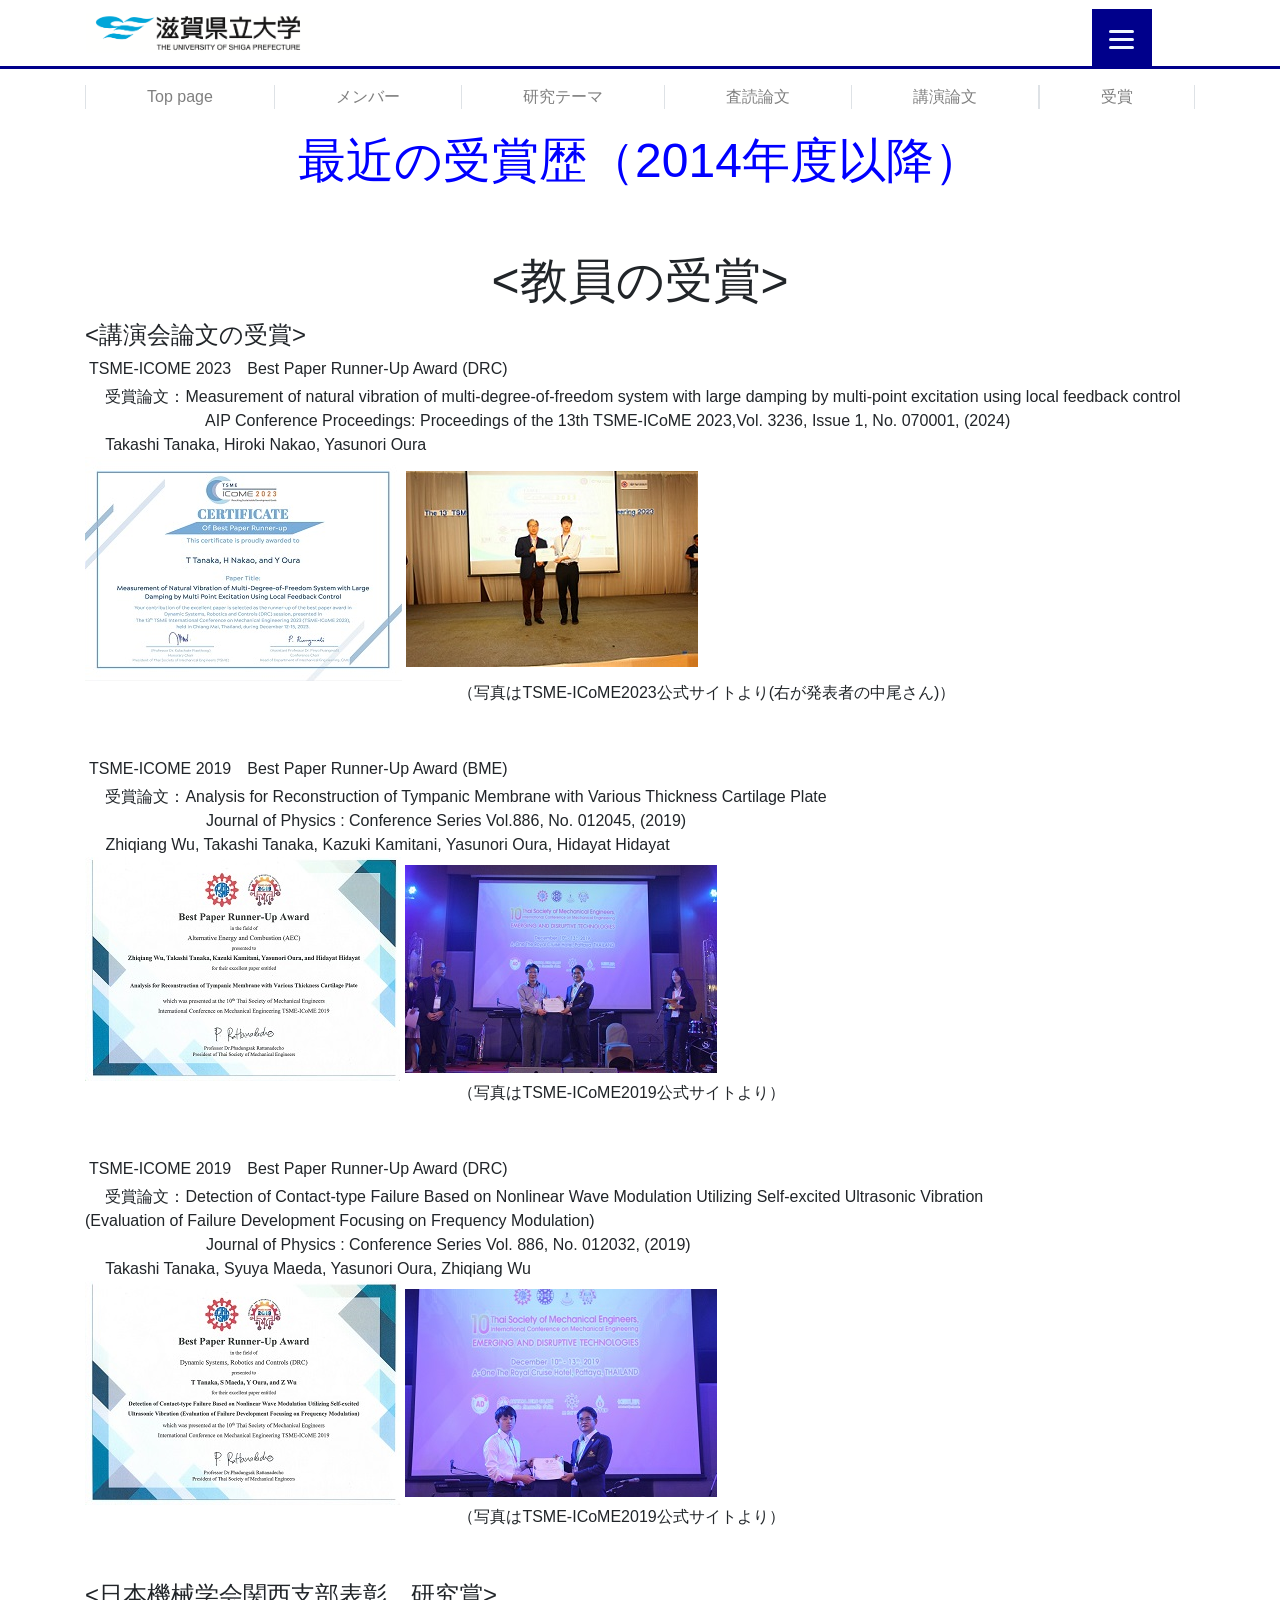
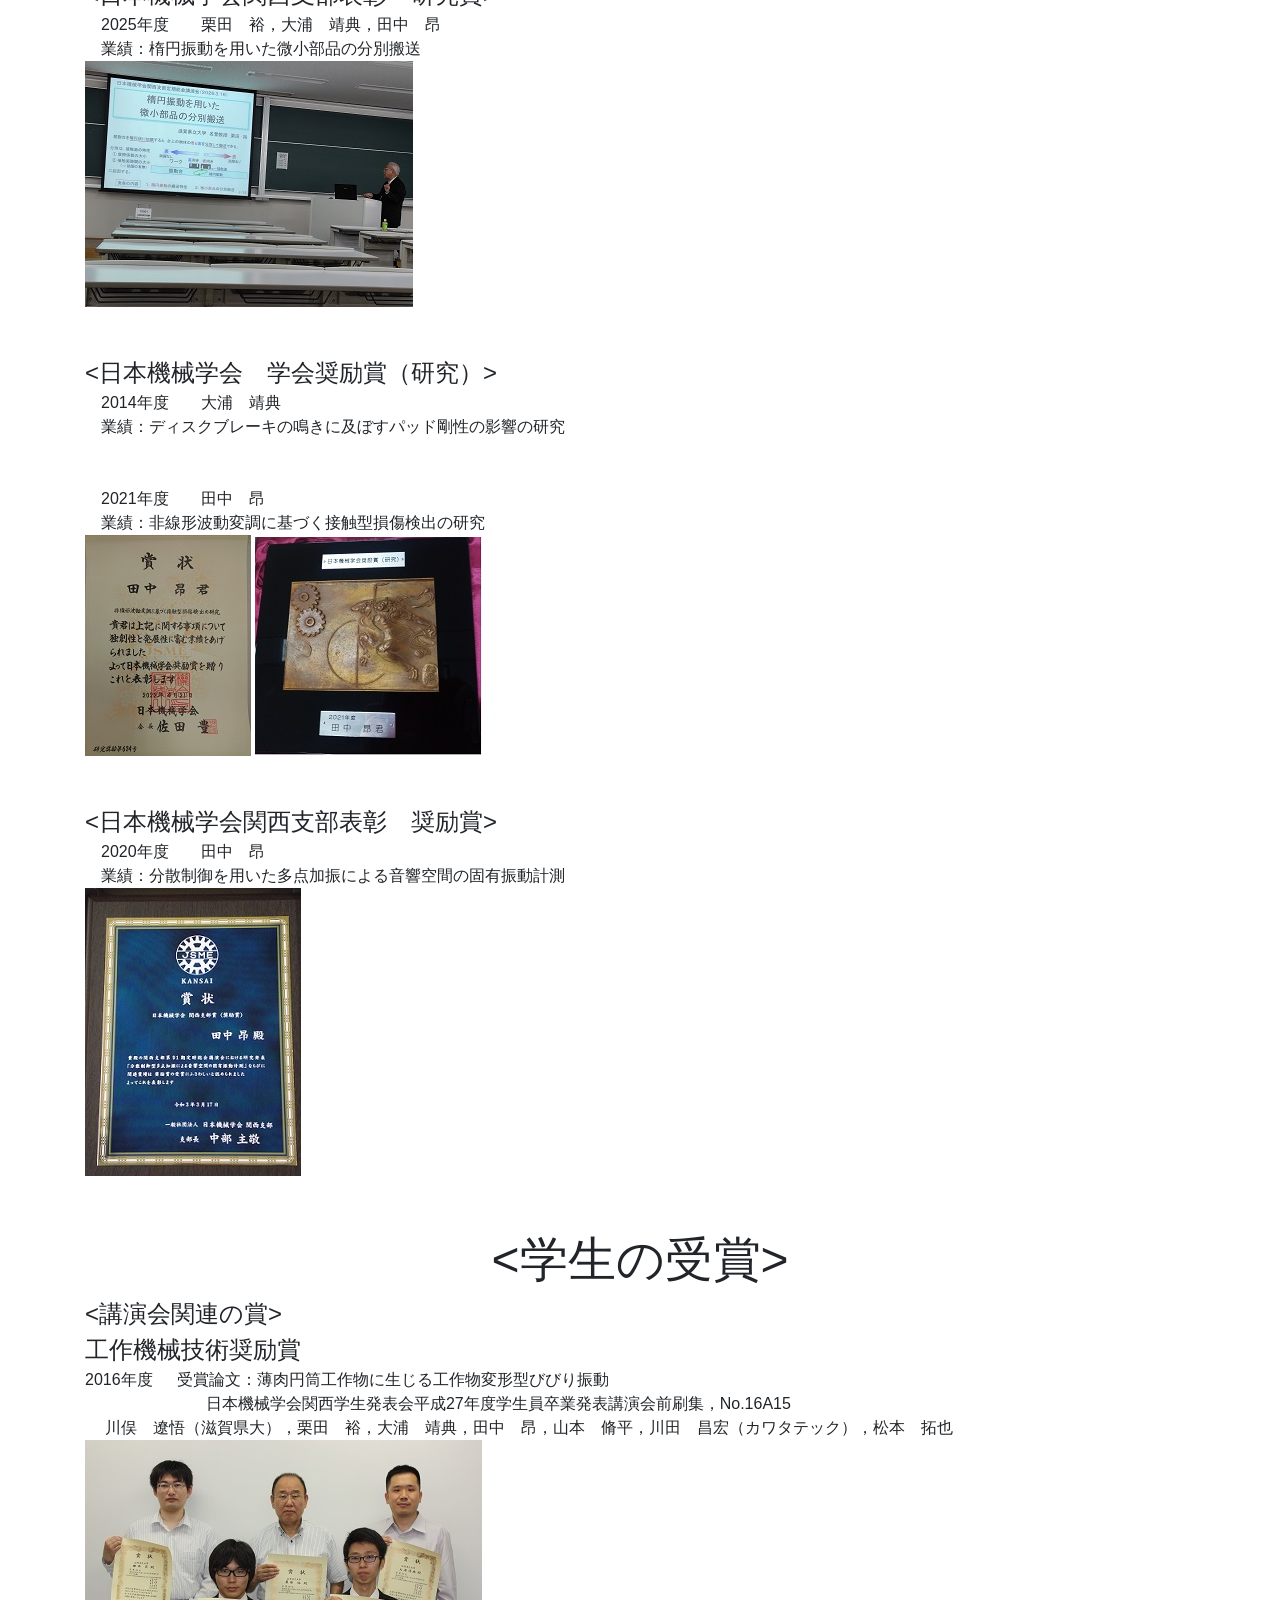
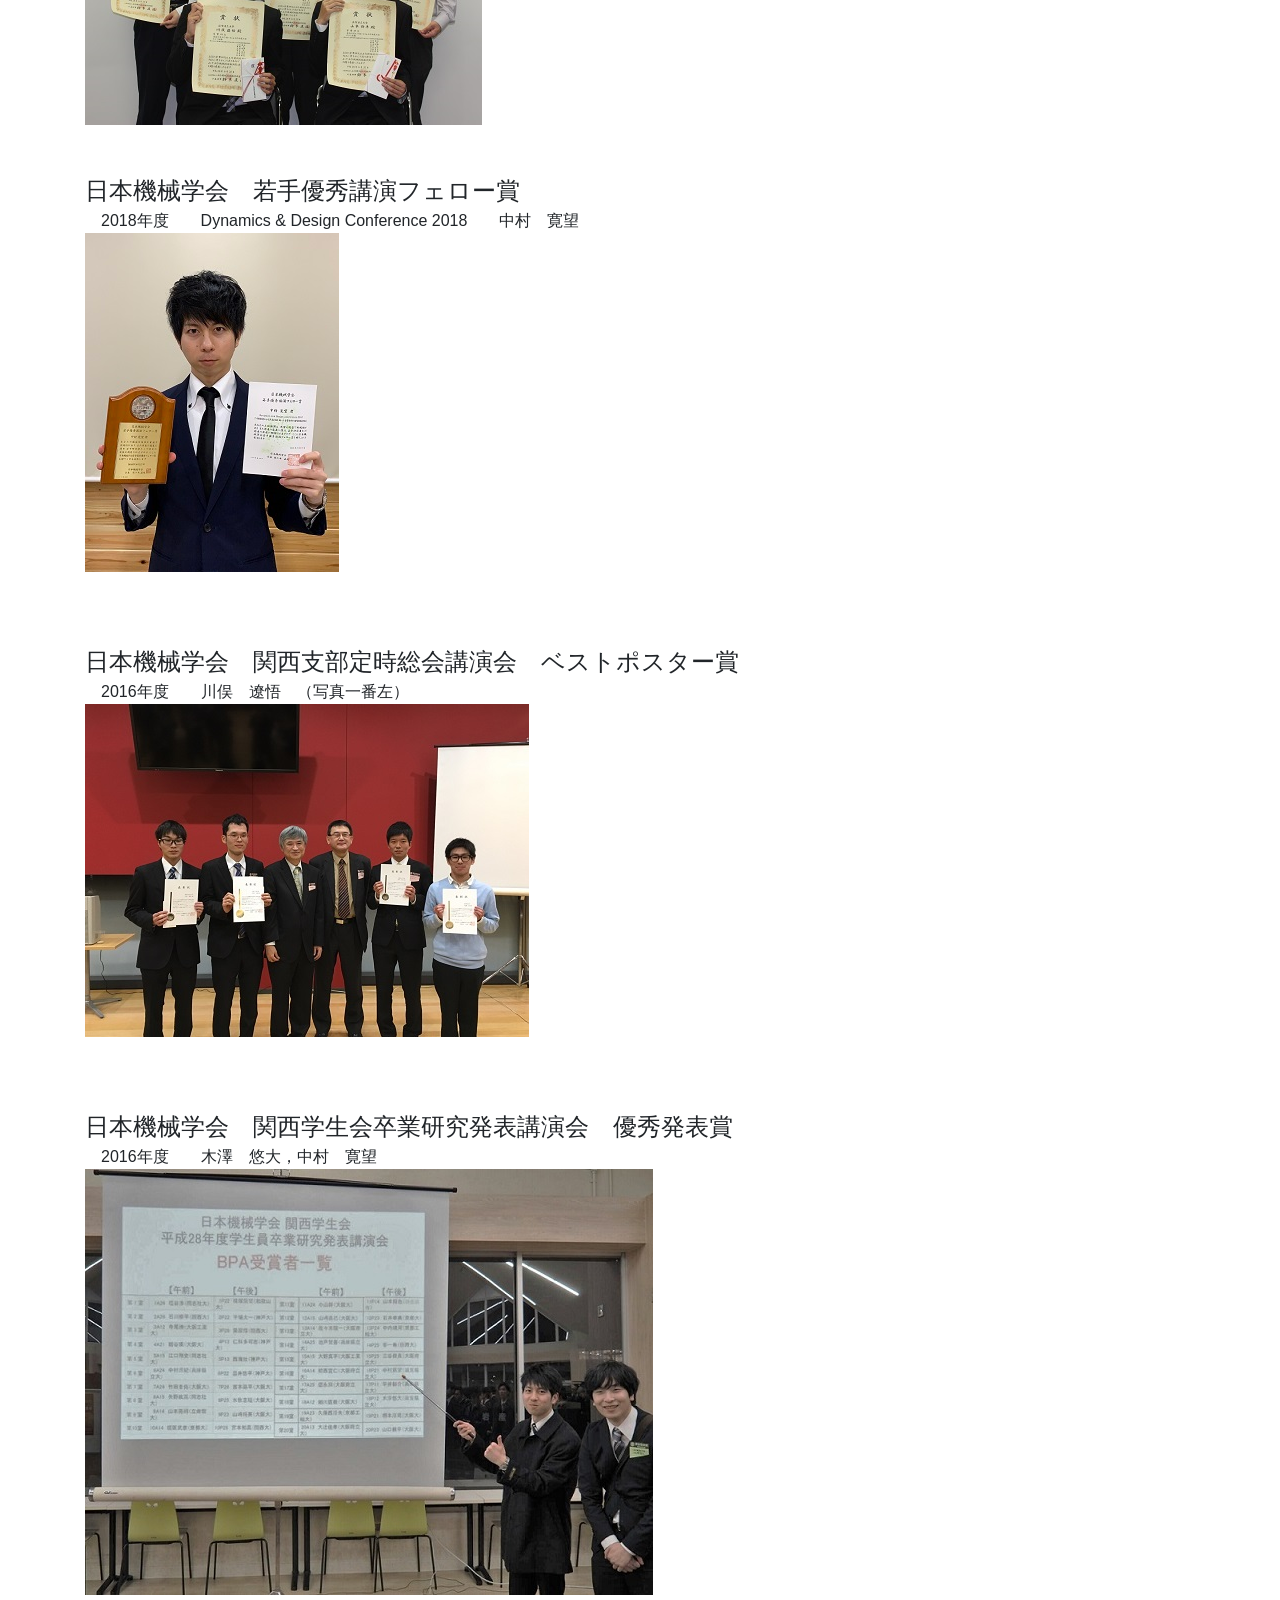
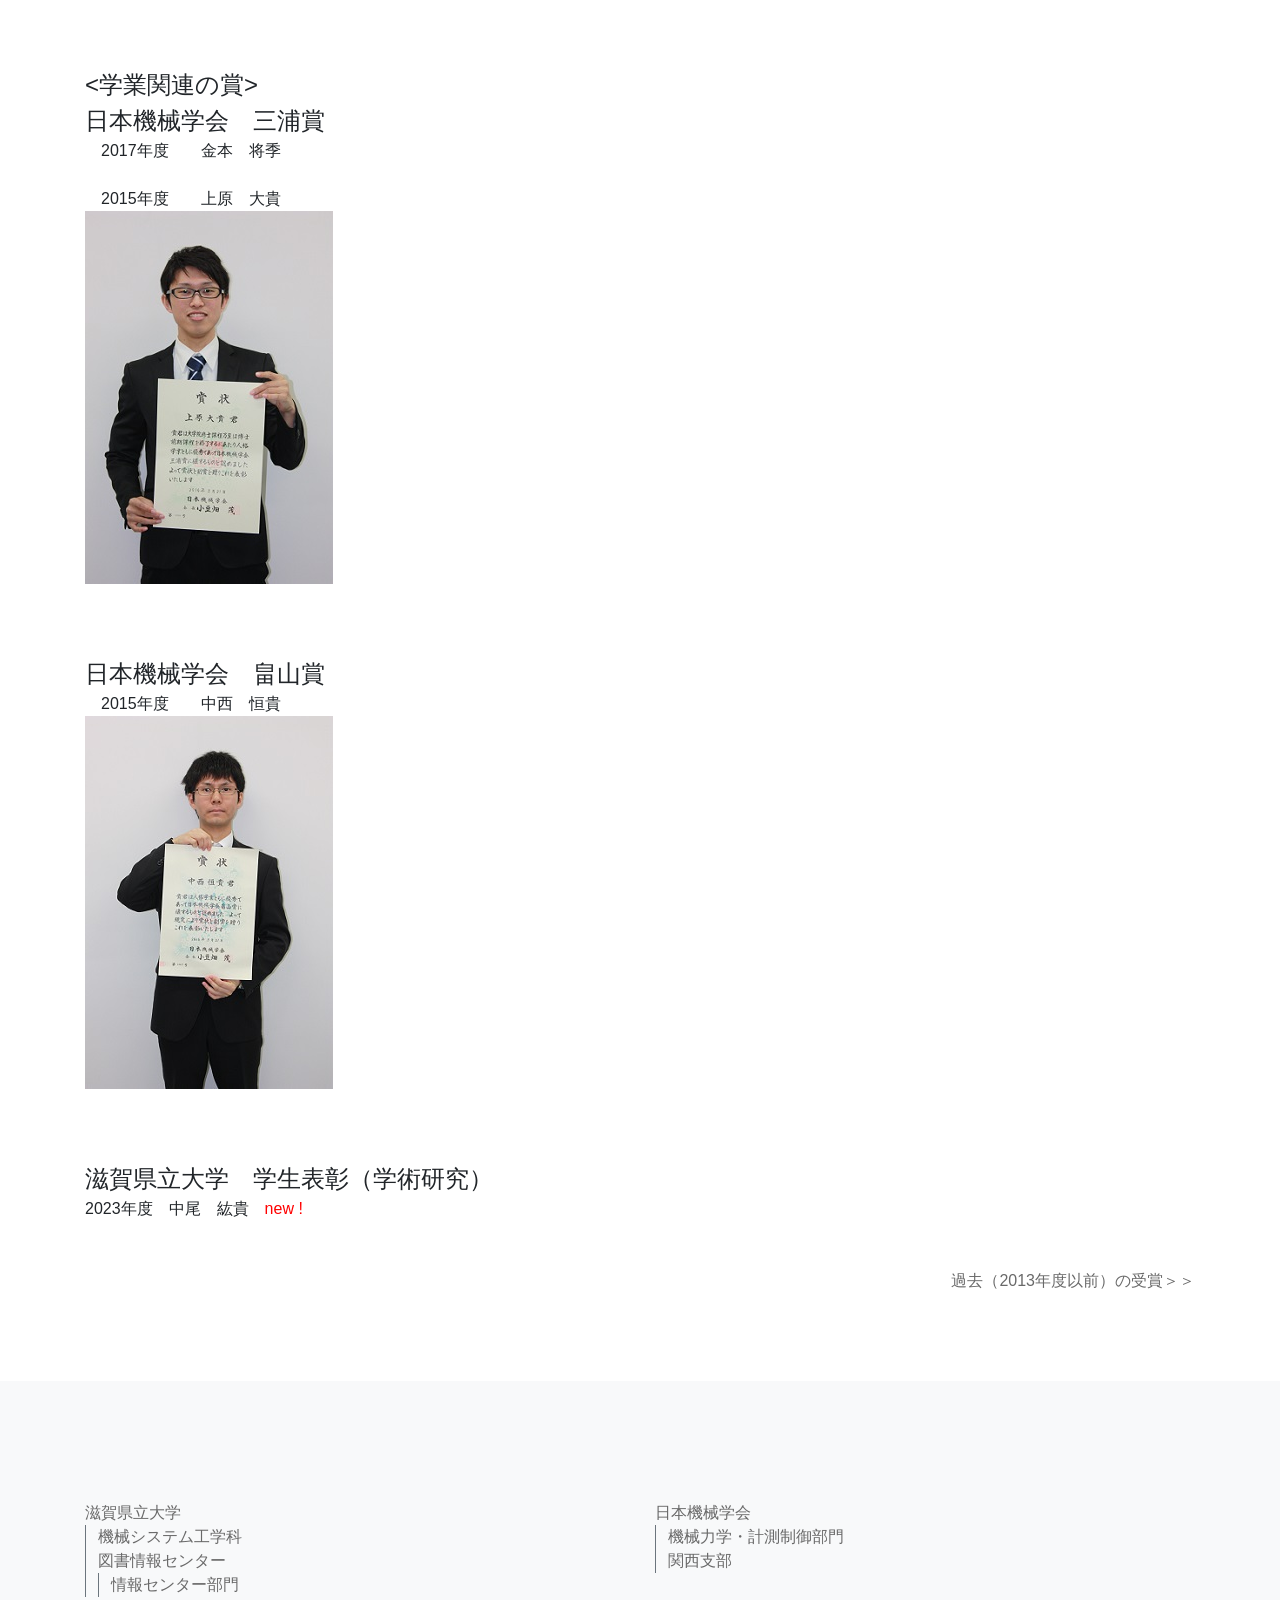
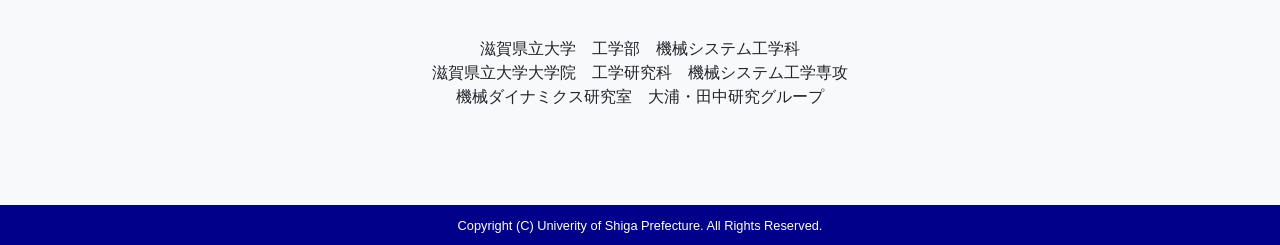
<file: prize/index.html>
<!DOCTYPE html>
<html>

<head prefix="og: http://ogp.me/ns# fb: http://ogp.me/ns/fb# article: http://ogp.me/ns/article#">
<meta charset="UTF-8">
<title>USP　機械ダイナミクス研究室　大浦・田中研究グループ</title>
<meta name="description" content="サイトの説明文">
<meta name="viewport" content="width=device-width, initial-scale=1, shrink-to-fit=no">

<style>
    p {
        width: 100%;
    }
    .overflow-wrap-normal {
        overflow-wrap: normal;
    }
</style>

<link rel="canonical" href="あなたのサイトURL">
<!-- OGP設定 -->
<!-- Facebook用設定 -->
<!-- Twitter用設定 -->
<!-- スタイルシートはここから -->
<link rel="stylesheet" href="https://stackpath.bootstrapcdn.com/bootstrap/4.1.3/css/bootstrap.min.css" integrity="sha384-MCw98/SFnGE8fJT3GXwEOngsV7Zt27NXFoaoApmYm81iuXoPkFOJwJ8ERdknLPMO" crossorigin="anonymous">
<link rel="stylesheet" href="https://use.fontawesome.com/releases/v5.5.0/css/all.css" integrity="sha384-B4dIYHKNBt8Bc12p+WXckhzcICo0wtJAoU8YZTY5qE0Id1GSseTk6S+L3BlXeVIU" crossorigin="anonymous">
<link rel="stylesheet" href="../css/style.css">

</head>

<body id="page-top">






<!----------------------------------------------->
<header>

  <nav id="nav01">
    <div class="container navbar navbar-expand-lg navbar-light">
      <a class="navbar-brand mr-auto" href="https://www.usp.ac.jp/japanese/"><img src="../img/univ_logo.png" alt="滋賀県立大学HP" height="40"></a>


    </div>
    <div class="sp-menu">
      <input type="checkbox" id="sp-menu__check">
      <label for="sp-menu__check" class="sp-menu__box">
        <span></span>
      </label>
      <div class="sp-menu__content">
        <ul class="sp-menu__list">
          <li class="sp-menu__item">
            <a href="../index.html" class="nav-link p-3 p-lg-0"><font color=white>Top page</font></a>
          </li>
          <li class="sp-menu__item">
            <a href="../member/index.html" class="nav-link p-3 p-lg-0"><font color=white>メンバー</font></a>
          </li>
          <li class="sp-menu__item">
            <a href="../theme/index.html" class="nav-link p-3 p-lg-0"><font color=white>研究テーマ</font></a>
          </li>
          <li class="sp-menu__item">
            <a href="../paper/index.html" class="nav-link p-3 p-lg-0"><font color=white>査読論文</font></a>
          </li>
          </li>
          <li class="sp-menu__item">
            <a href="../announcement/index.html" class="nav-link p-3 p-lg-0"><font color=white>講演論文</font></a>
          </li>
          </li>
          <li class="sp-menu__item">
            <a href="../prize/index.html" class="nav-link p-3 p-lg-0"><font color=white>受賞</font></a>
          </li>
        </ul>
      </div>
    </div>


  </nav><!-- /# nav01 -->


  <nav class="navbar navbar-expand-lg navbar-light p-0" id="nav02">
    <div class="container">
      <div class="collapse navbar-collapse" id="navbarNav">
        <ul class="navbar-nav nav-fill py-lg-3">


	<li class="nav-item">
	<a href="../index.html" class="nav-link p-3 p-lg-0">Top page</a>
	</li>

	<li class="nav-item">
	<a href="../member/index.html" class="nav-link p-3 p-lg-0">メンバー</a>
	</li>

	<li class="nav-item">
	<a href="../theme/index.html" class="nav-link p-3 p-lg-0">研究テーマ</a>
	</li>

	<li class="nav-item">
	<a href="../paper/index.html" class="nav-link p-3 p-lg-0">査読論文</a>
	</li>

        <li class="nav-item last-list-md">
	<a href="../announcement/index.html" class="nav-link p-3 p-lg-0">講演論文</a>
	</li>
        <li class="nav-item last-list-md">
	<a href="../prize/index.html" class="nav-link p-3 p-lg-0">受賞</a>
	</li>

        </ul>
      </div>
    </div>
  </nav><!-- /# nav02 -->

</header>
<!----------------------------------------------->

<main>
<!----------------------------------------------->
<div class="container">
<center>
<font size=7 color=blue>最近の受賞歴（2014年度以降）</font>
</center>
<br>
<br>
<center>
	<font size="7"><教員の受賞></font><br>
</center>
	<font size="5"><講演会論文の受賞></font>

<table width=100% cellpadding=4><tr><td class=koi2>TSME-ICOME 2023　Best Paper Runner-Up Award (DRC) </td></tr></table>
　 受賞論文：Measurement of natural vibration of multi-degree-of-freedom system with large damping by multi-point excitation using local feedback control<br>
　 　　　　　　 AIP Conference Proceedings: Proceedings of the 13th TSME-ICoME 2023,Vol. 3236, Issue 1, No. 070001, (2024)<br>
　 Takashi Tanaka, Hiroki Nakao, Yasunori Oura<br>

<img src="image/TSME_ICoME_paper_award/2023/TSME_ICoME2023_DRC0007.jpg"> <img src="image/TSME_ICoME_paper_award/2023/TSME_ICoME2023_prize_resize.jpg">
<br>
&nbsp;&nbsp;&nbsp;&nbsp;&nbsp;&nbsp;&nbsp;&nbsp;&nbsp;&nbsp;&nbsp;&nbsp;&nbsp;&nbsp;&nbsp;&nbsp;&nbsp;&nbsp;&nbsp;&nbsp;&nbsp;&nbsp;&nbsp;&nbsp;&nbsp;&nbsp;&nbsp;&nbsp;&nbsp;&nbsp;&nbsp;&nbsp;&nbsp;&nbsp;&nbsp;&nbsp;&nbsp;&nbsp;&nbsp;&nbsp;&nbsp;&nbsp;&nbsp;&nbsp;&nbsp;&nbsp;&nbsp;&nbsp;&nbsp;&nbsp;&nbsp;&nbsp;&nbsp;&nbsp;&nbsp;&nbsp;&nbsp;&nbsp;&nbsp;&nbsp;&nbsp;&nbsp;&nbsp;&nbsp;&nbsp;&nbsp;&nbsp;&nbsp;&nbsp;&nbsp;&nbsp;&nbsp;&nbsp;&nbsp;&nbsp;&nbsp;&nbsp;&nbsp;&nbsp;&nbsp;&nbsp;&nbsp;&nbsp;&nbsp;（写真はTSME-ICoME2023公式サイトより(右が発表者の中尾さん)）<br><br>
<br>

<table width=100% cellpadding=4><tr><td class=koi2>TSME-ICOME 2019　Best Paper Runner-Up Award (BME) </td></tr></table>
　 受賞論文：Analysis for Reconstruction of Tympanic Membrane with Various Thickness Cartilage Plate　<br>
　 　　　　　　 Journal of Physics : Conference Series  Vol.886, No. 012045, (2019) <br>
　 Zhiqiang Wu, Takashi Tanaka, Kazuki Kamitani, Yasunori Oura, Hidayat Hidayat<br>

<img src="image/TSME_ICoME_paper_award/2019/TSME_ICOME2019_BME_resize.jpg"> <img src="image/TSME_ICoME_paper_award/2019/wu_prize_resize.jpg">
<br>
&nbsp;&nbsp;&nbsp;&nbsp;&nbsp;&nbsp;&nbsp;&nbsp;&nbsp;&nbsp;&nbsp;&nbsp;&nbsp;&nbsp;&nbsp;&nbsp;&nbsp;&nbsp;&nbsp;&nbsp;&nbsp;&nbsp;&nbsp;&nbsp;&nbsp;&nbsp;&nbsp;&nbsp;&nbsp;&nbsp;&nbsp;&nbsp;&nbsp;&nbsp;&nbsp;&nbsp;&nbsp;&nbsp;&nbsp;&nbsp;&nbsp;&nbsp;&nbsp;&nbsp;&nbsp;&nbsp;&nbsp;&nbsp;&nbsp;&nbsp;&nbsp;&nbsp;&nbsp;&nbsp;&nbsp;&nbsp;&nbsp;&nbsp;&nbsp;&nbsp;&nbsp;&nbsp;&nbsp;&nbsp;&nbsp;&nbsp;&nbsp;&nbsp;&nbsp;&nbsp;&nbsp;&nbsp;&nbsp;&nbsp;&nbsp;&nbsp;&nbsp;&nbsp;&nbsp;&nbsp;&nbsp;&nbsp;&nbsp;&nbsp;（写真はTSME-ICoME2019公式サイトより）<br><br>
<br>

<table width=100% cellpadding=4><tr><td class=koi2>TSME-ICOME 2019　Best Paper Runner-Up Award (DRC) </td></tr></table>
　 受賞論文：Detection of Contact-type Failure Based on Nonlinear Wave Modulation Utilizing Self-excited Ultrasonic Vibration<br>
(Evaluation of Failure Development Focusing on Frequency Modulation)<br>
　 　　　　　　 Journal of Physics : Conference Series  Vol. 886, No. 012032, (2019) <br>
　 Takashi Tanaka, Syuya Maeda, Yasunori Oura, Zhiqiang Wu<br>

<img src="image/TSME_ICoME_paper_award/2019/TSME_ICOME2019_DRC_resize.jpg"> <img src="image/TSME_ICoME_paper_award/2019/maeda_prize_resize.jpg">
<br>
&nbsp;&nbsp;&nbsp;&nbsp;&nbsp;&nbsp;&nbsp;&nbsp;&nbsp;&nbsp;&nbsp;&nbsp;&nbsp;&nbsp;&nbsp;&nbsp;&nbsp;&nbsp;&nbsp;&nbsp;&nbsp;&nbsp;&nbsp;&nbsp;&nbsp;&nbsp;&nbsp;&nbsp;&nbsp;&nbsp;&nbsp;&nbsp;&nbsp;&nbsp;&nbsp;&nbsp;&nbsp;&nbsp;&nbsp;&nbsp;&nbsp;&nbsp;&nbsp;&nbsp;&nbsp;&nbsp;&nbsp;&nbsp;&nbsp;&nbsp;&nbsp;&nbsp;&nbsp;&nbsp;&nbsp;&nbsp;&nbsp;&nbsp;&nbsp;&nbsp;&nbsp;&nbsp;&nbsp;&nbsp;&nbsp;&nbsp;&nbsp;&nbsp;&nbsp;&nbsp;&nbsp;&nbsp;&nbsp;&nbsp;&nbsp;&nbsp;&nbsp;&nbsp;&nbsp;&nbsp;&nbsp;&nbsp;&nbsp;&nbsp;（写真はTSME-ICoME2019公式サイトより）<br>
<br>
<br>


	<font size="5"><日本機械学会関西支部表彰　研究賞></font><br>

　2025年度　　栗田　裕，大浦　靖典，田中　昂<br>
　業績：楕円振動を用いた微小部品の分別搬送<br>
<img src="image/JSME_kansai_research_award/260316110041662_resize.jpg"> 
<br>
<br>
<br>


	<font size="5"><日本機械学会　学会奨励賞（研究）></font><br>

　2014年度　　大浦　靖典<br>
　業績：ディスクブレーキの鳴きに及ぼすパッド剛性の影響の研究
<br><br><br>

　2021年度　　田中　昂<br>
　業績：非線形波動変調に基づく接触型損傷検出の研究<br>
<img src="image/JSME_young_reseacher_award/tanaka_syourei_syoujyou_resize.jpg"> 
<img src="image/JSME_young_reseacher_award/tanaka_syourei_tate_resize.jpg"> <br>
<br>
<br>


	<font size="5"><日本機械学会関西支部表彰　奨励賞></font><br>

　2020年度　　田中　昂<br>
　業績：分散制御を用いた多点加振による音響空間の固有振動計測<br>
<img src="image/JSME_kansai_young_researcher_award/Tanaka_kansai_syorei_resize.jpg"> 
<br>
<br>
<br>



<center>
<font size="7"><学生の受賞></font>
</center>
	<font size="5"><講演会関連の賞></font><br>
	<font size="5">工作機械技術奨励賞</font><br>
2016年度
　 受賞論文：薄肉円筒工作物に生じる工作物変形型びびり振動　<br>
　 　　　　　　 日本機械学会関西学生発表会平成27年度学生員卒業発表講演会前刷集，No.16A15 <br>
　 川俣　遼悟（滋賀県大），栗田　裕，大浦　靖典，田中　昂，山本　脩平，川田　昌宏（カワタテック），松本　拓也<br>
<img src="image/machine_tool_engineering_foundation_young_research_award/IMG_1513_resize.jpg">
<br><br><br>


	<font size="5">日本機械学会　若手優秀講演フェロー賞</font><br>
　2018年度　　Dynamics & Design Conference 2018　　中村　寛望<br>
<img src="image/JSME_young_researcher_fellow_award/2018/nakamura_resize.jpg"><br>
<br><br><br>


	<font size="5">日本機械学会　関西支部定時総会講演会　ベストポスター賞</font><br>
　2016年度　　川俣　遼悟　（写真一番左）<br>
<img src="image/JSME_kansai_poster_award/2016_kawamata_kansaishibu_resize.jpg"><br>
<br><br><br>


	<font size="5">日本機械学会　関西学生会卒業研究発表講演会　優秀発表賞</font><br>
　2016年度　　木澤　悠大，中村　寛望　<br>
<img src="image/JSME_Kansai_sotuken_BPA/2016/2016_kizawa_nakamura_resize.jpg"><br>
<br>
<br>
<br>



	<font size="5"><学業関連の賞></font><br>
	<font size="5">日本機械学会　三浦賞</font><br>
　2017年度　　金本　将季<br>
<br>


　2015年度　　上原　大貴<br>
<img src="image/JSME_miura_award/2015/uehara_miura.jpg"><br>
<br>

<br>
<br>


	<font size="5">日本機械学会　畠山賞</font><br>
　2015年度　　中西　恒貴<br>
<img src="image/JSME_hatakeyama_award/2015/nakanishi_hatakeyama.jpg"><br>
<br>
<br>
<br>


	<font size="5">滋賀県立大学　学生表彰（学術研究）</font><br>


2023年度　中尾　紘貴　<font color=red>new !</font>
<br><br><br>


<p align=right><a href="past_prize.html" target="_self">過去（2013年度以前）の受賞＞＞</a></font></p>
<br><br><br>



</dl>
</div>
<!----------------------------------------------->
</main>

<footer id="footer" class="bg-light py-5">
  <div class="container py-4 py-md-5">

    <div id="footer-index" class="row pt-4">
      <ul class="col list-unstyled">
        <li><a href="https://www.usp.ac.jp/japanese/">滋賀県立大学</a></li>
        <li>
          <ul class="list-unstyled">
            <li><a href="https://www.mech.usp.ac.jp/">機械システム工学科</a></li>
            <li><a href="https://www.lib.usp.ac.jp/drupal/">図書情報センター</a></li>
 	  <ul class="list-unstyled">           
<li><a href="https://www.linc.usp.ac.jp/info_center/">情報センター部門</a></li>
          </ul>
</ul>
        </li>
      </ul>
      <ul class="col list-unstyled">
        <li><a href="http://www.jsme.or.jp/">日本機械学会</a></li>
        <li>
          <ul class="list-unstyled">
            <li><a href="https://www.jsme.or.jp/dmc/">機械力学・計測制御部門</a></li>
            <li><a href="https://jsmekansai.org/">関西支部</a></li>
          </ul>
        </li>
      </ul>

        </li>
      </ul>
    </div><!-- /.footer-index -->

    <div id="footer-logo" class="mt-2 mt-sm-4">
      <div class="text-center d-sm-flex align-items-sm-center">
        
        <p class="mb-0">滋賀県立大学　工学部　機械システム工学科<br>
滋賀県立大学大学院　工学研究科　機械システム工学専攻<br>
機械ダイナミクス研究室　大浦・田中研究グループ</p>
      </div>
    </div><!-- .row -->
  </div><!-- .container -->
</footer>

<div class="text-white bg-primary">
  <p class="text-center mb-0 py-2"><small>Copyright (C) Univerity of Shiga Prefecture. All Rights Reserved.</small></p>
</div>
<!----------------------------------------------->
<!-- javascript はここから -->
<script src="https://code.jquery.com/jquery-3.3.1.slim.min.js" integrity="sha384-q8i/X+965DzO0rT7abK41JStQIAqVgRVzpbzo5smXKp4YfRvH+8abtTE1Pi6jizo" crossorigin="anonymous"></script>
<script src="https://cdnjs.cloudflare.com/ajax/libs/popper.js/1.14.3/umd/popper.min.js" integrity="sha384-ZMP7rVo3mIykV+2+9J3UJ46jBk0WLaUAdn689aCwoqbBJiSnjAK/l8WvCWPIPm49" crossorigin="anonymous"></script>
<script src="https://stackpath.bootstrapcdn.com/bootstrap/4.1.3/js/bootstrap.min.js" integrity="sha384-ChfqqxuZUCnJSK3+MXmPNIyE6ZbWh2IMqE241rYiqJxyMiZ6OW/JmZQ5stwEULTy" crossorigin="anonymous"></script>
<!----------------------------------------------->
</body>

</html>
</file>
<file: css/style.css>
@charset "utf-8";

/*
 */

/* *****共通設定***** */

body {
  backgroundcolor: #696969;
}

a {
  color: #696969;
}

a:hover {
  color: #a9a9a9;
}

.bg-primary,
.btn-primary {
  background-color: #00008b !important;
}

.border-primary {
  border-color: #00008b !important;
}

.bg-maincolor {
  background-color: #f0f8ff !important;
}

.btn-warning:hover {
  color: #212529;
  background-color: #ffa500;
  border-color: #ffa500;
}

.btn {
  border-radius: 5px;
  background-color: #010066;
  padding: 10px;
  text-decoration: none;
  color: white;
}

.bg-yl-color {
  background-color: #fffaf0 !important;
}

.text-shadow {
  text-shadow: 1px 1px 3px #000;
}

.font-patrick {
  font-family: 'Helvetica', cursive;
}

/* ヘッダー(navbar) */
#nav01 {
  border-bottom: 3px solid #00008b;
}



/* ヘッダー(navbar) */

/* メニューのレスポンシブ設定*/

#nav02 .nav-fill {
  width: 100%;
}

#nav02 .nav-item {
  border-left: 1px solid #dee2e6;
}

#nav02 .last-list-md {
  border-right: 1px solid #dee2e6;
}




/* ハンバーガーメニューのボタン */
.sp-menu__box {
  position: fixed;  /* 位置を固定 */
  top: 1%;  /* 最上部 */
  right: 10%;  /* 右端 */
  /* 中の要素を上下中央寄せ */
  display: flex;
  justify-content: center;
  align-items: center;
  /* サイズ指定 */
  height: 60px;
  width: 60px;
  /* 最前面にする */
  z-index: 100;
  background-color: #00008b;
}
/* メニューの白線を疑似要素を使って3本作成 */
.sp-menu__box span,         /* 真ん中の線 */
.sp-menu__box span:before,  /* 上の線 */
.sp-menu__box span:after {  /* 下の線 */
  /* contentの値を指定しないと疑似要素が生成されない */
  content: "";
  /* ３本線のサイズと色を指定 */
  display: block;
  height: 3px;
  width: 25px;
  border-radius: 3px;
  background-color: #f0f8ff;
  /* 3本線の位置は絶対位置で指定 */
  position: absolute;
}
/* 上の線の位置 */
.sp-menu__box span:before {
  /* 真ん中の線と離す距離 */
  bottom: 8px;
}
/* 下の線の位置 */
.sp-menu__box span:after {
  /* 真ん中の線と離す距離 */
  top: 8px;
}

/* チェックボックスは常に非表示 */
#sp-menu__check {
  display: none;
}
/* チェックボックスのチェックがON（スマホ用メニューを開いた状態） */
/* 真ん中の線 */
#sp-menu__check:checked ~ .sp-menu__box span {
  /* 透明にして見えなくする */
  background: rgba(255, 255, 255, 0);
}
/* 上の線 */
#sp-menu__check:checked ~ .sp-menu__box span::before {
  /* 真ん中の線との距離を無くす（真ん中の線と同じ位置にする） */
  bottom: 0;
  /* 右に45度傾けてバツの片側の線にする */
  transform: rotate(45deg);
}
/* 下の線 */
#sp-menu__check:checked ~ .sp-menu__box span::after {
  /* 真ん中の線との距離を無くす（真ん中の線と同じ位置にする） */
  top: 0;
  /* 左に45度傾けてバツの片側の線にする */
  transform: rotate(-45deg);
}
#sp-menu__check:checked ~ .hamburger__content {
  left: 0;
}

/* スマホ用メニュー */
.sp-menu__content {
  /* 絶対位置で指定   */
  position: fixed;
  /* 画面全体に表示 */
  width: 80%;
  height: 50%;
  /* 開始位置は左上隅 */
  top: 0;
  left: 0;
  /* 前面に表示するがハンバーガーボタンよりは背後 */
  z-index: 90;
  background-color: #000000;
}
/* スマホ用メニューのリスト */
.sp-menu__list {
  padding: 70px 10px 0;
  background-color: #00008b;
}
/* スマホ用メニュー項目 */
.sp-menu__item {
  border-bottom: solid 1px #ffffff;
  list-style: none;
}
/* スマホ用メニュー項目のリンク */
.sp-menu__link {
  display: block;
  width: 80%;
  font-size: 13px;
  box-sizing: border-box;
  color: #fff;
  text-decoration: none;
  padding: 9px 15px 10px 0;
}
/* ハンバーガーボタンを押してチェックがONの時だけ
   スマホ用メニューを画面左端に移動する */
#sp-menu__check:checked ~ .sp-menu__content {
  left: 0;
}
/* 変更箇所はコメントの項目のみ */
.sp-menu__content {
  width: 100%;
  height: 100%;
  position: fixed;
  top: 0;  /* 最上部 */
  right: 0;  /* 右端 */

  /* 普段は画面外にするために左端を画面右端の位置にする */
  left: 100%;

  z-index: 90;
  background-color: #00008b;
  
  /* 右端からゆっくり移動するように表示 */
  transition: all 1s;
}





/* フッター */
#footer-sns img {
  height: 58px;
  width: auto;
  margin-right: 25px;
}

#footer-index ul ul {
  padding-left: 0.75rem;
  border-left: 1px solid #6c757d;
}

/* *****トップページ***** */
.jumbotron {
  background-image: url("../img/TOPpage_logo.jpg");
  background-repeat: no-repeat;
  background-size: 100% auto;
  background-color #ffffff;
  padding-bottom: 24%;
  
}

/* *****下層ページ***** */
.breadcrumb-item + .breadcrumb-item:before {
  content: "\f054";
  font-family: "Font Awesome 5 Free";
  font-weight: 900;
  font-size: small;
  color: #fff;
}

#page .jumbotron {
  background: #f1efff url("../img/subpage-headding.jpg") no-repeat center center;
  background-size: cover;
  border-radius: initial;
}




p.w-nomal{
  width 100% 
  word-wrap: normal;
}

p.w-break{
width 100% 
  word-wrap: break-all;
}
 
p.b-nomal{
width 100% 
  word-break: normal;
}
 
p.b-break{
width 100% 
  word-break: break-all;
}
 
p.b-keep{
width 100% 
  word-break: keep-all;
}
</file>
